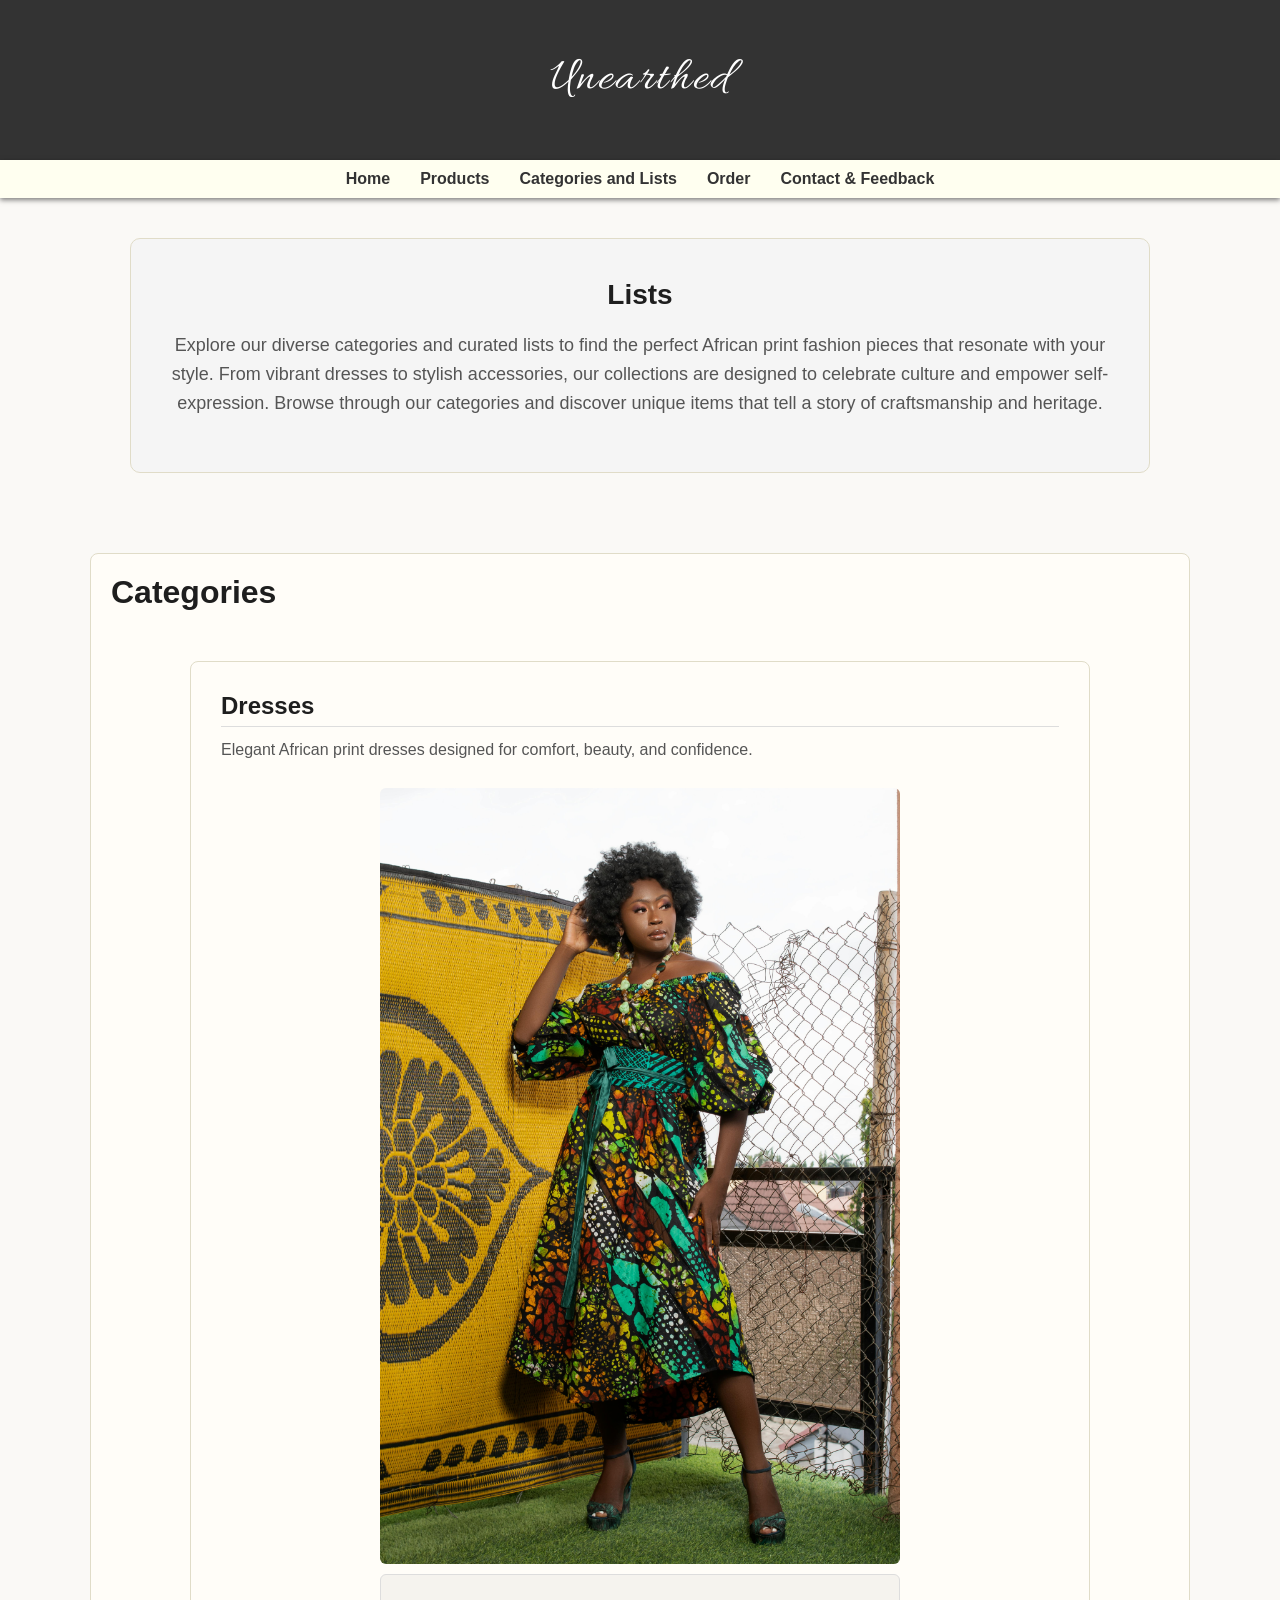
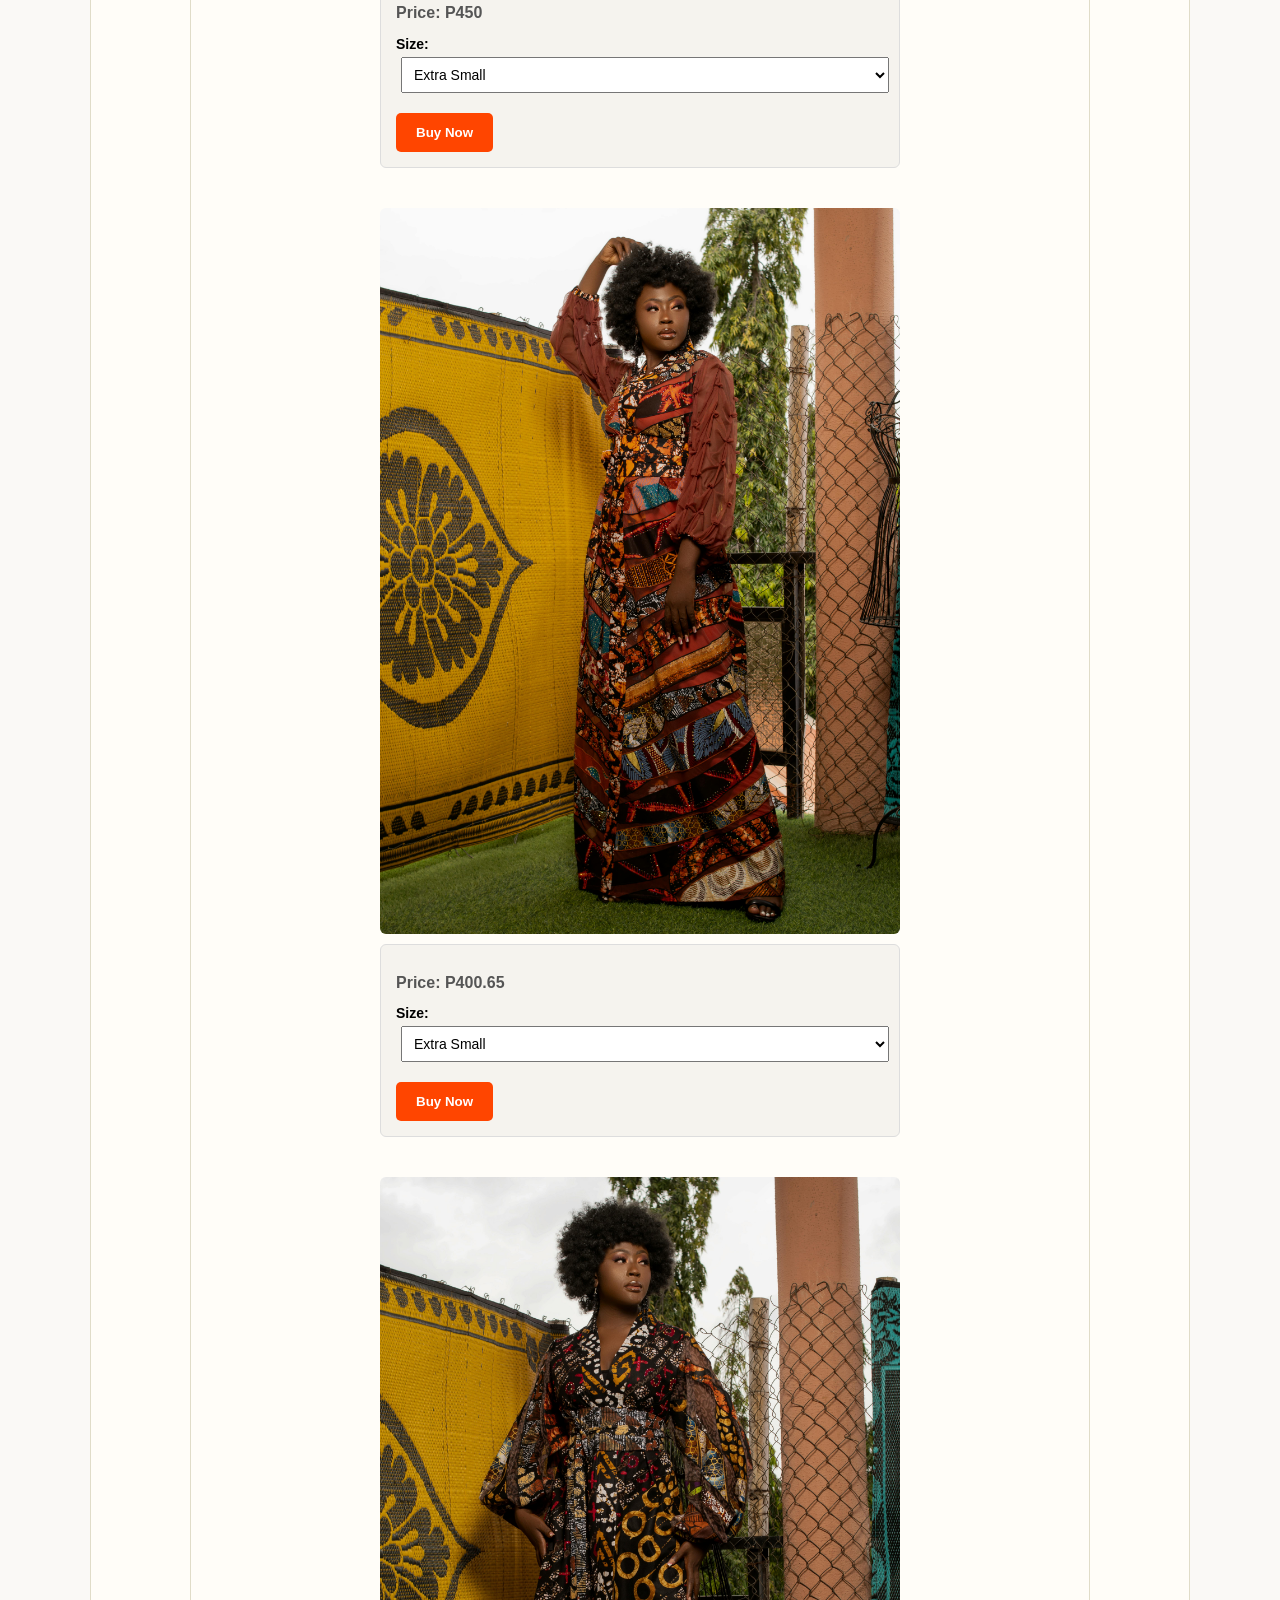
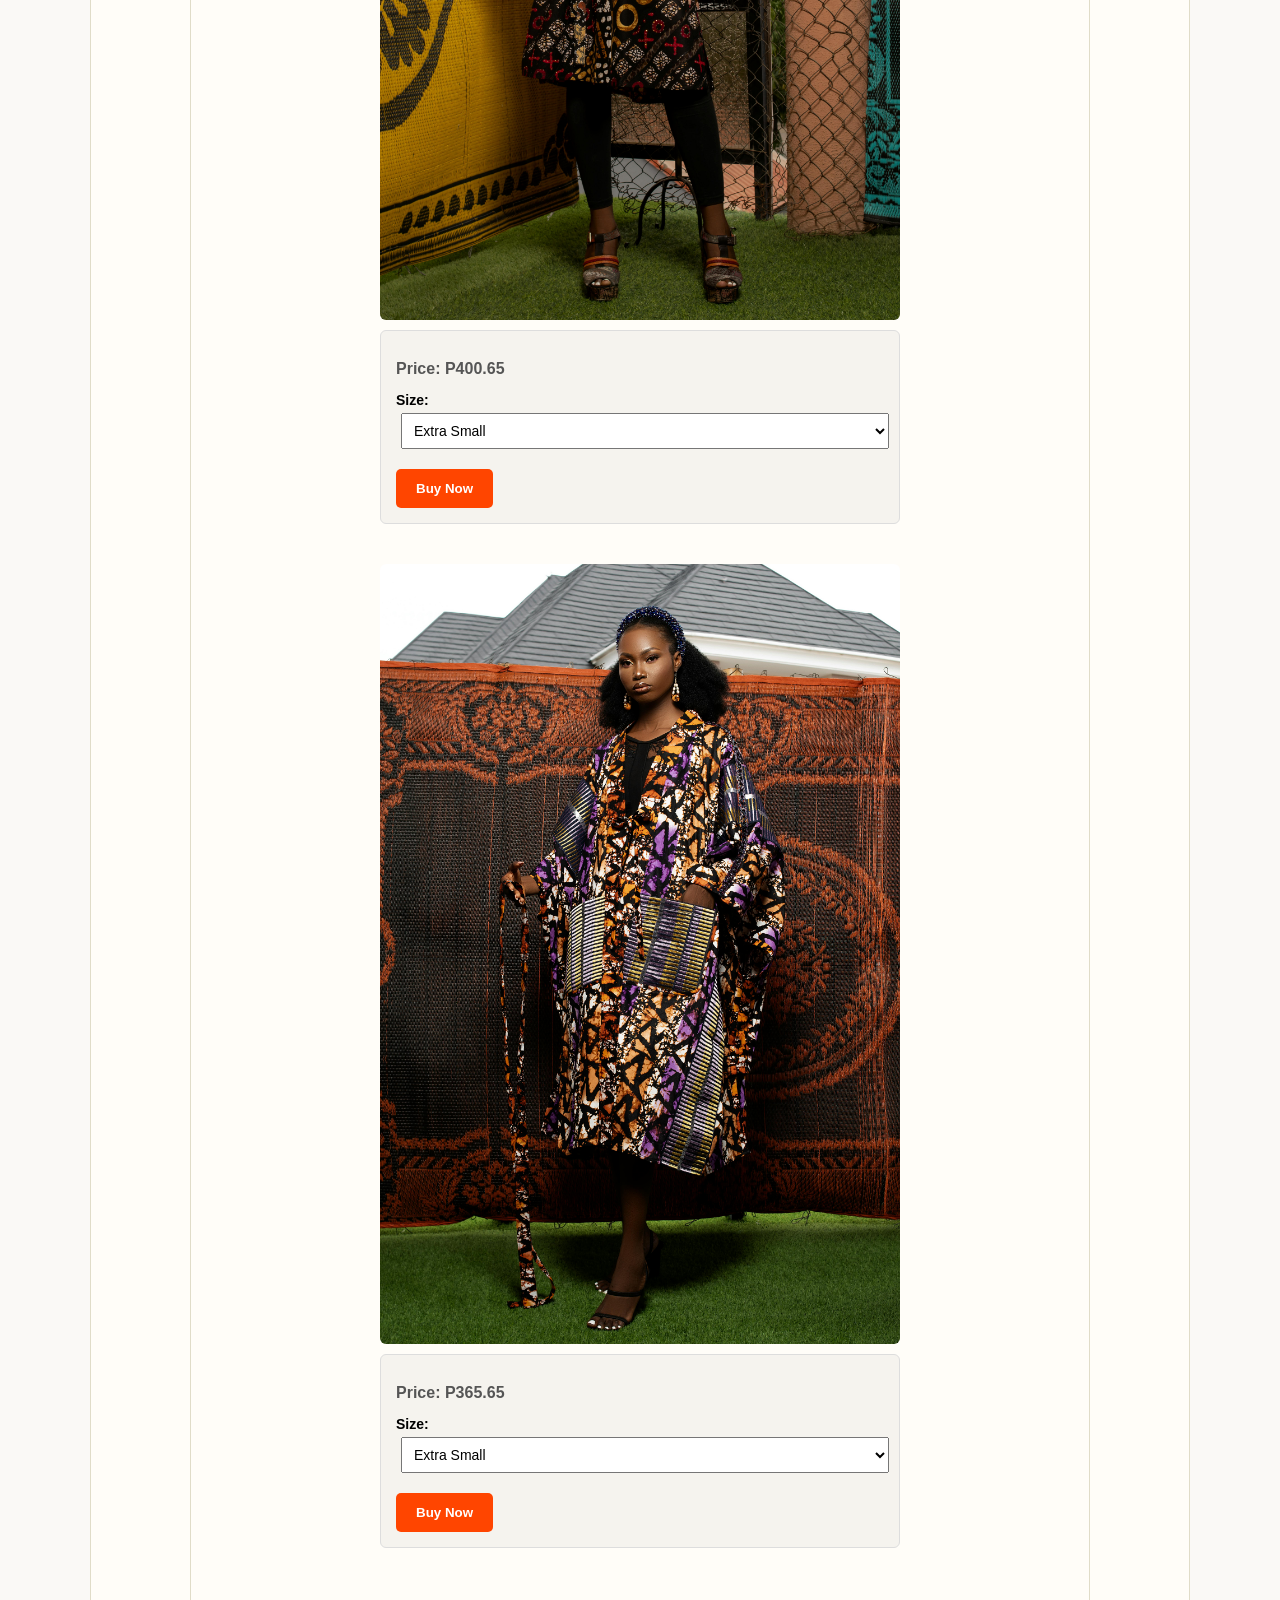
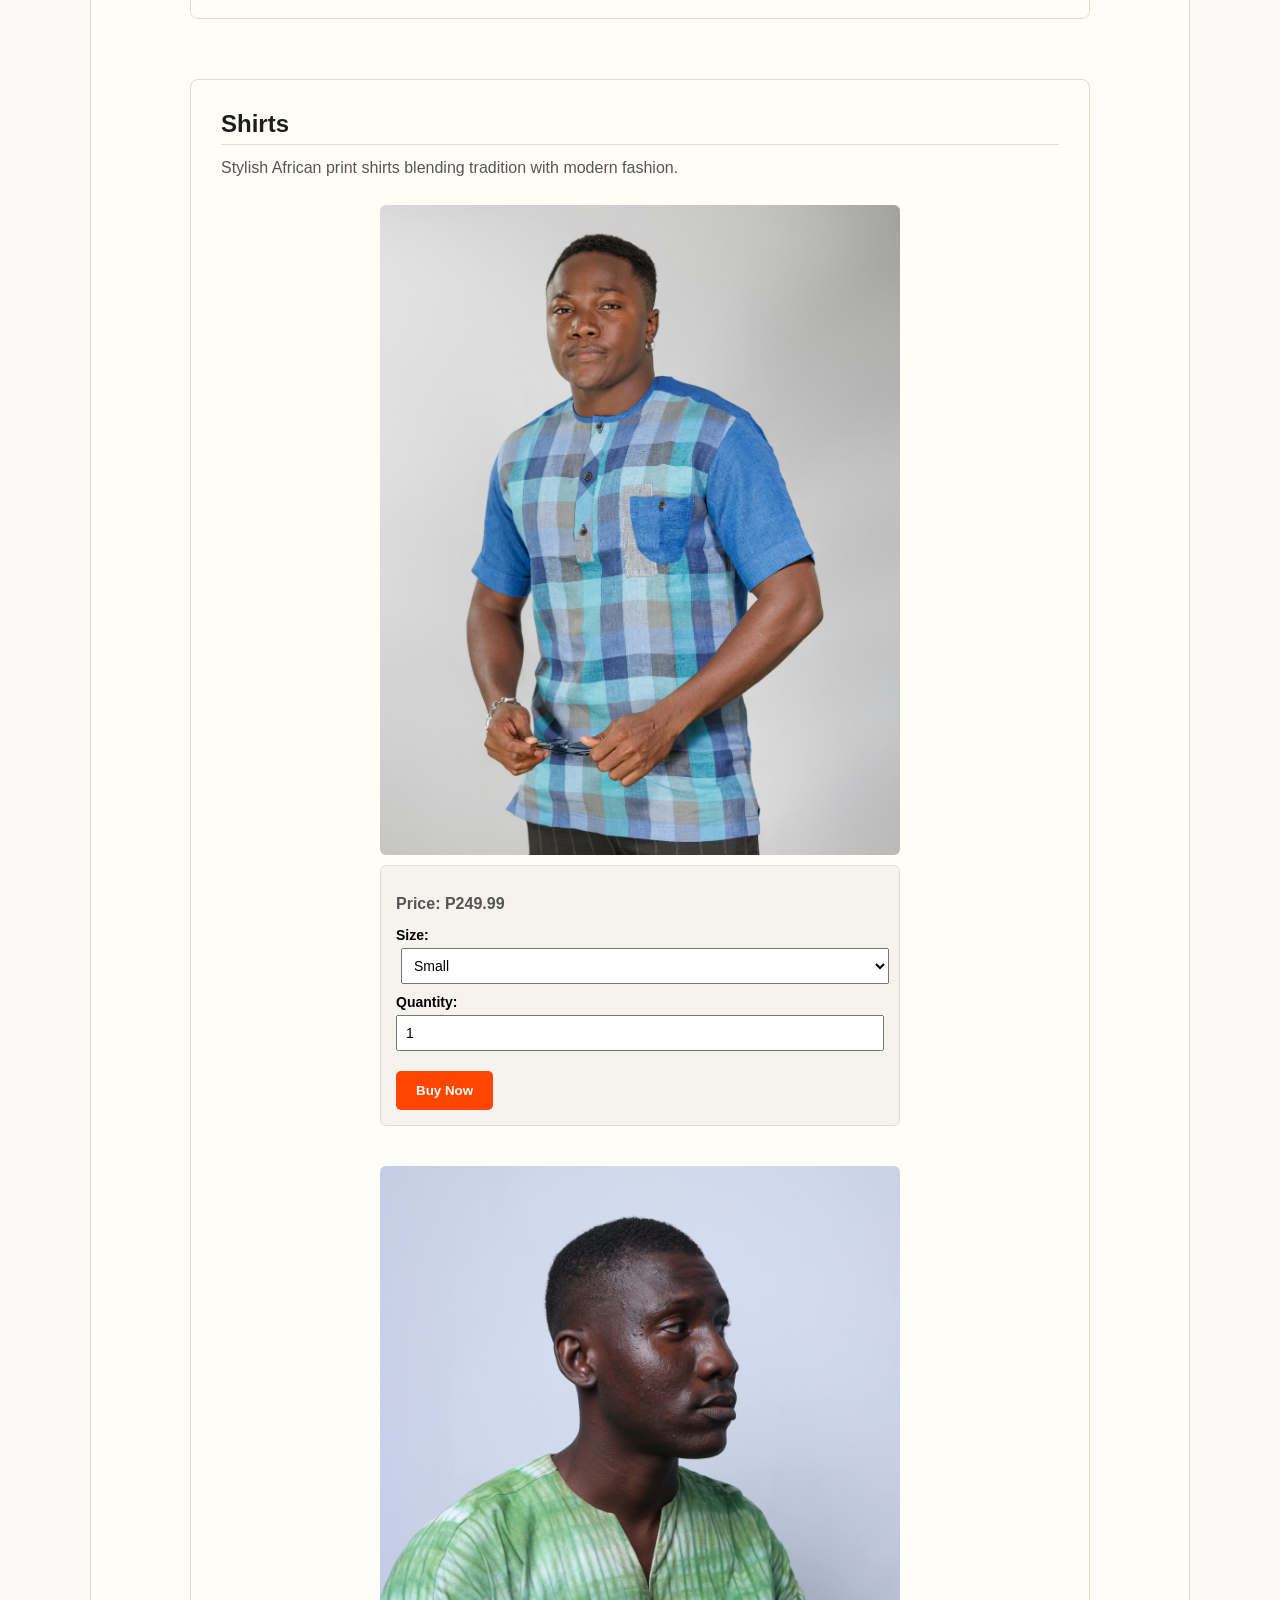
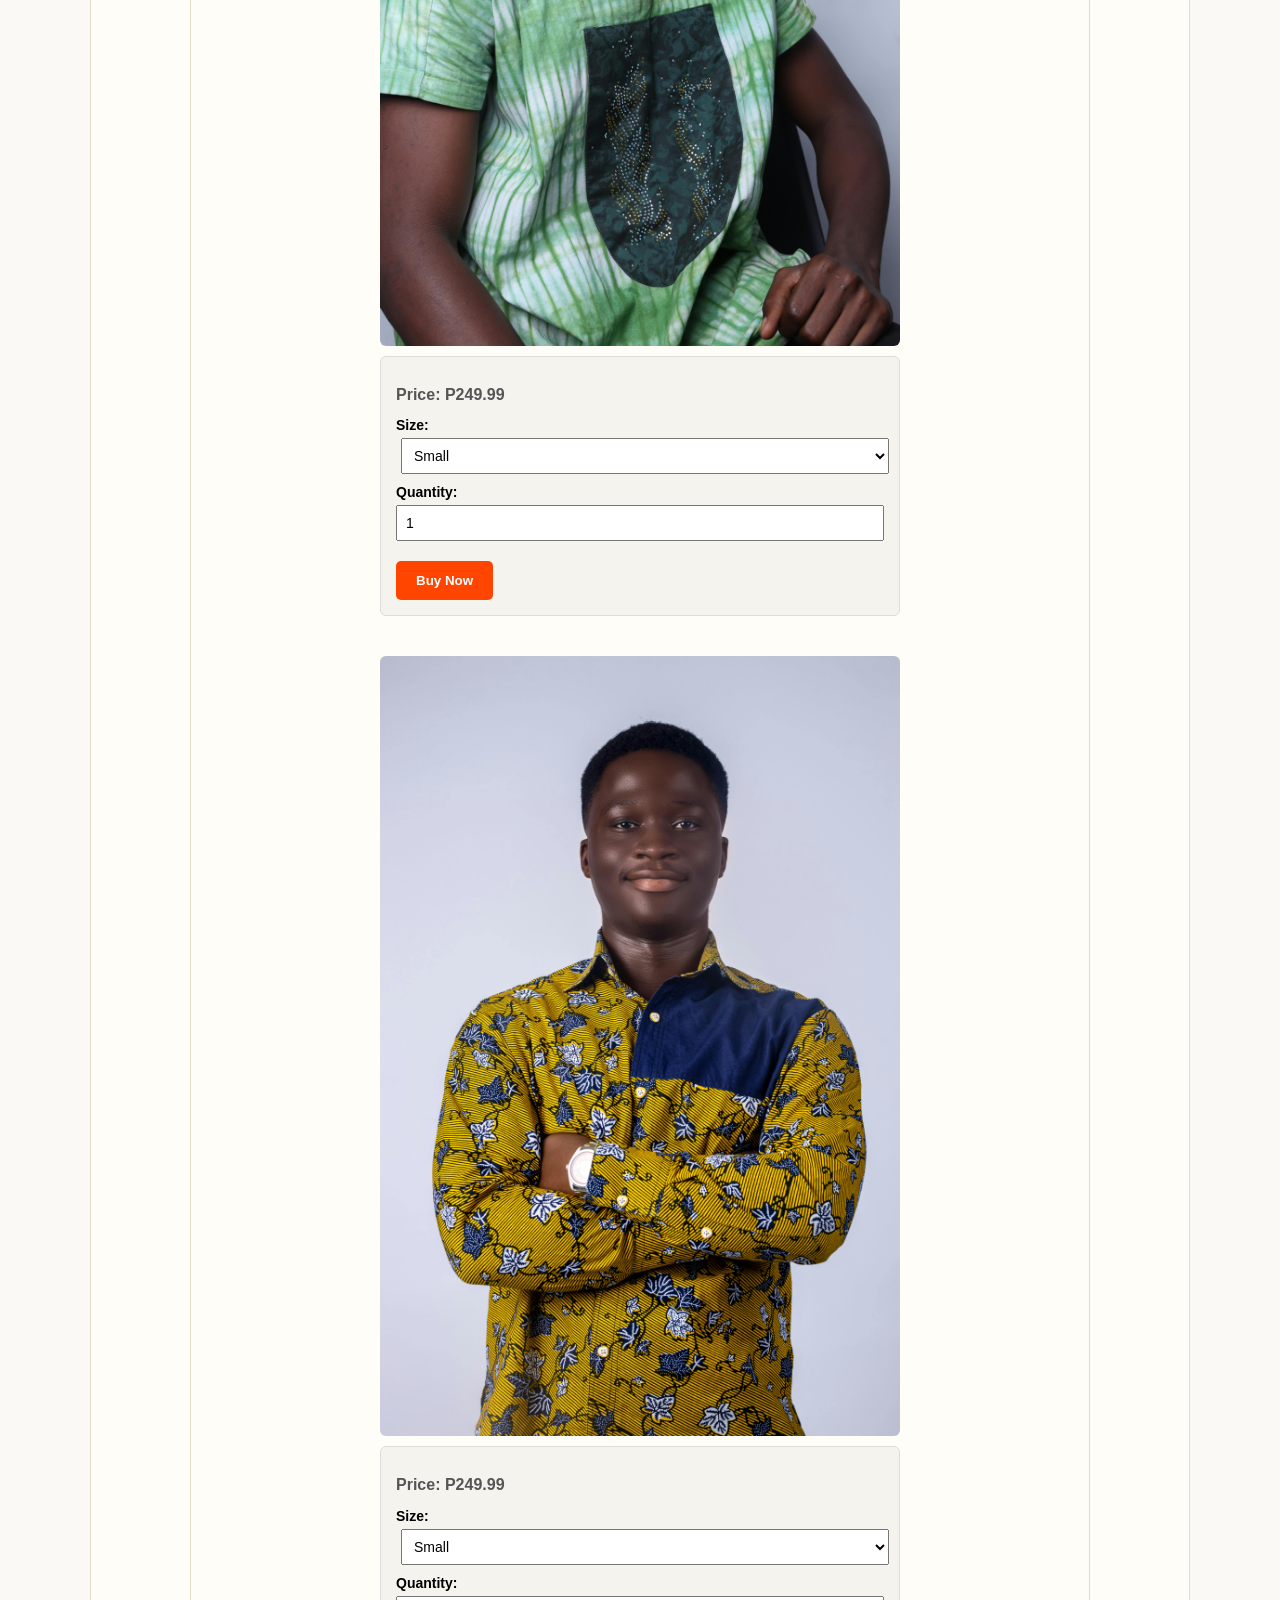
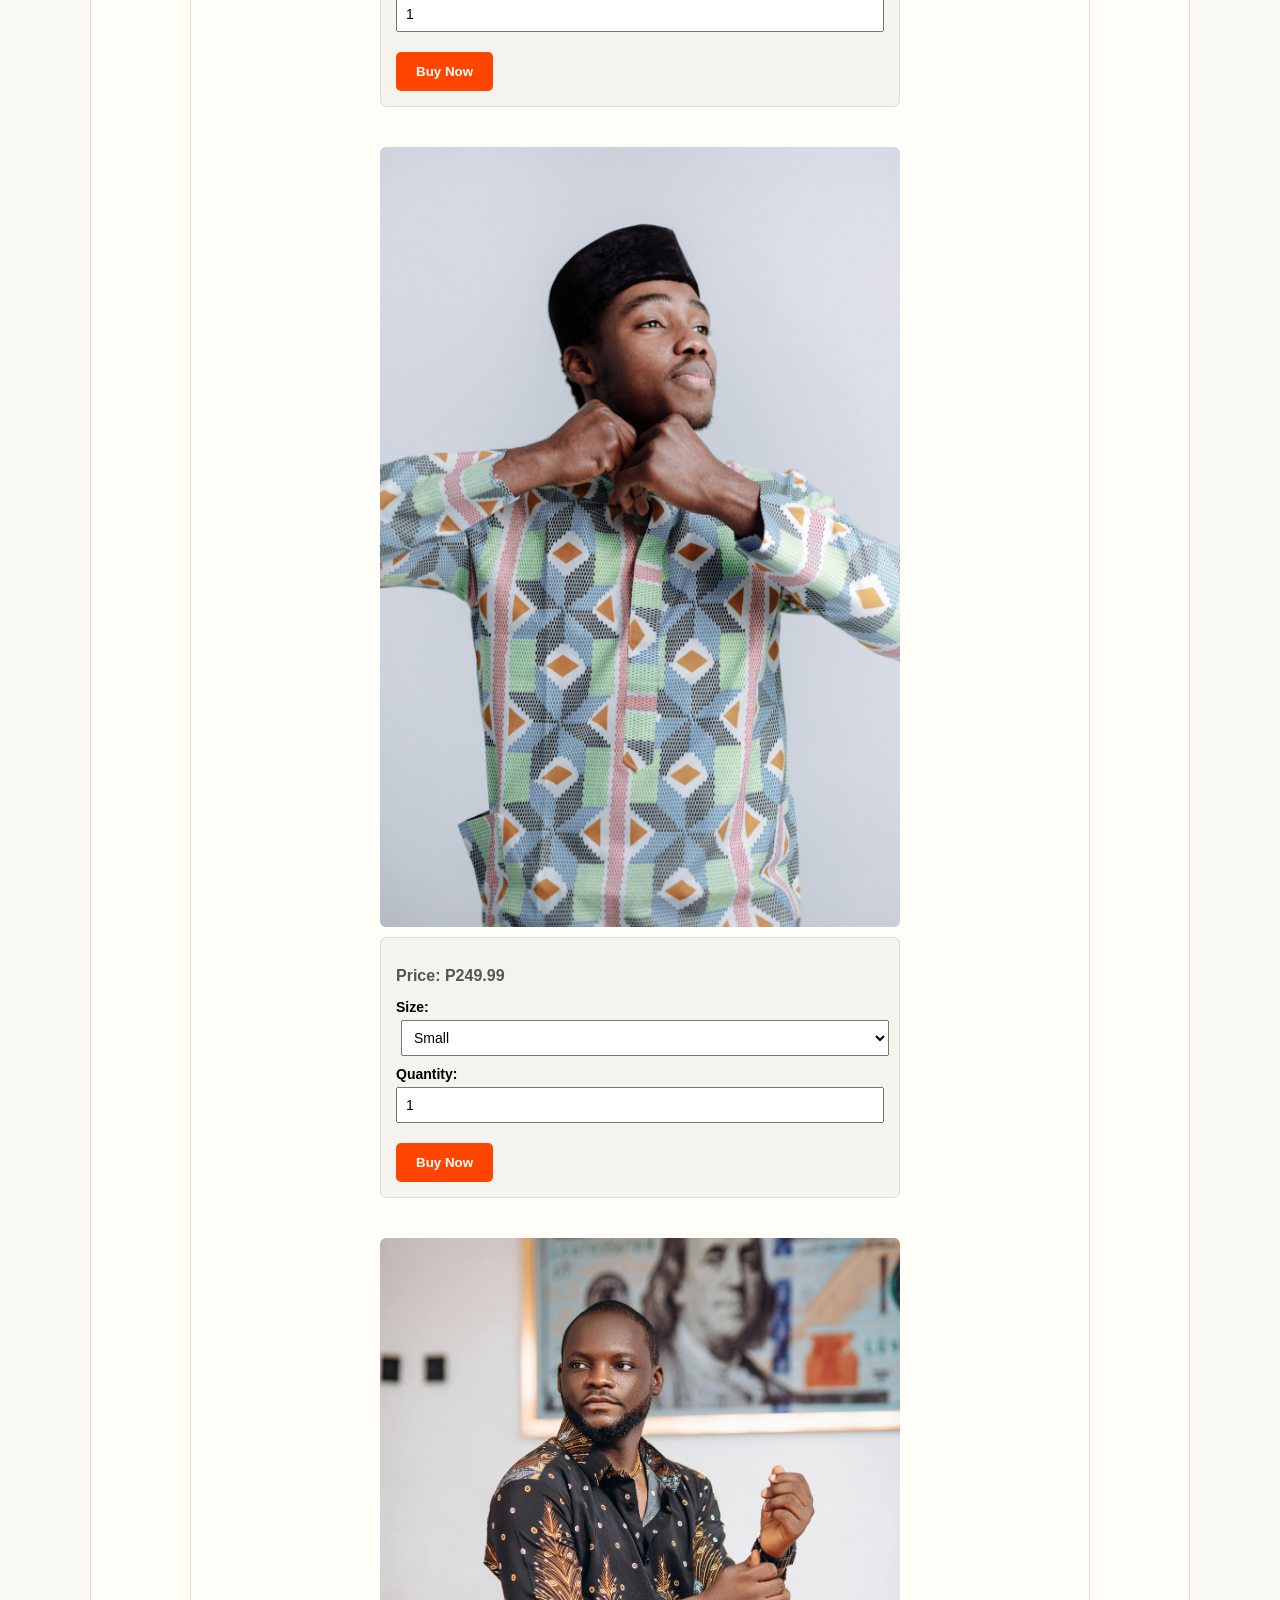
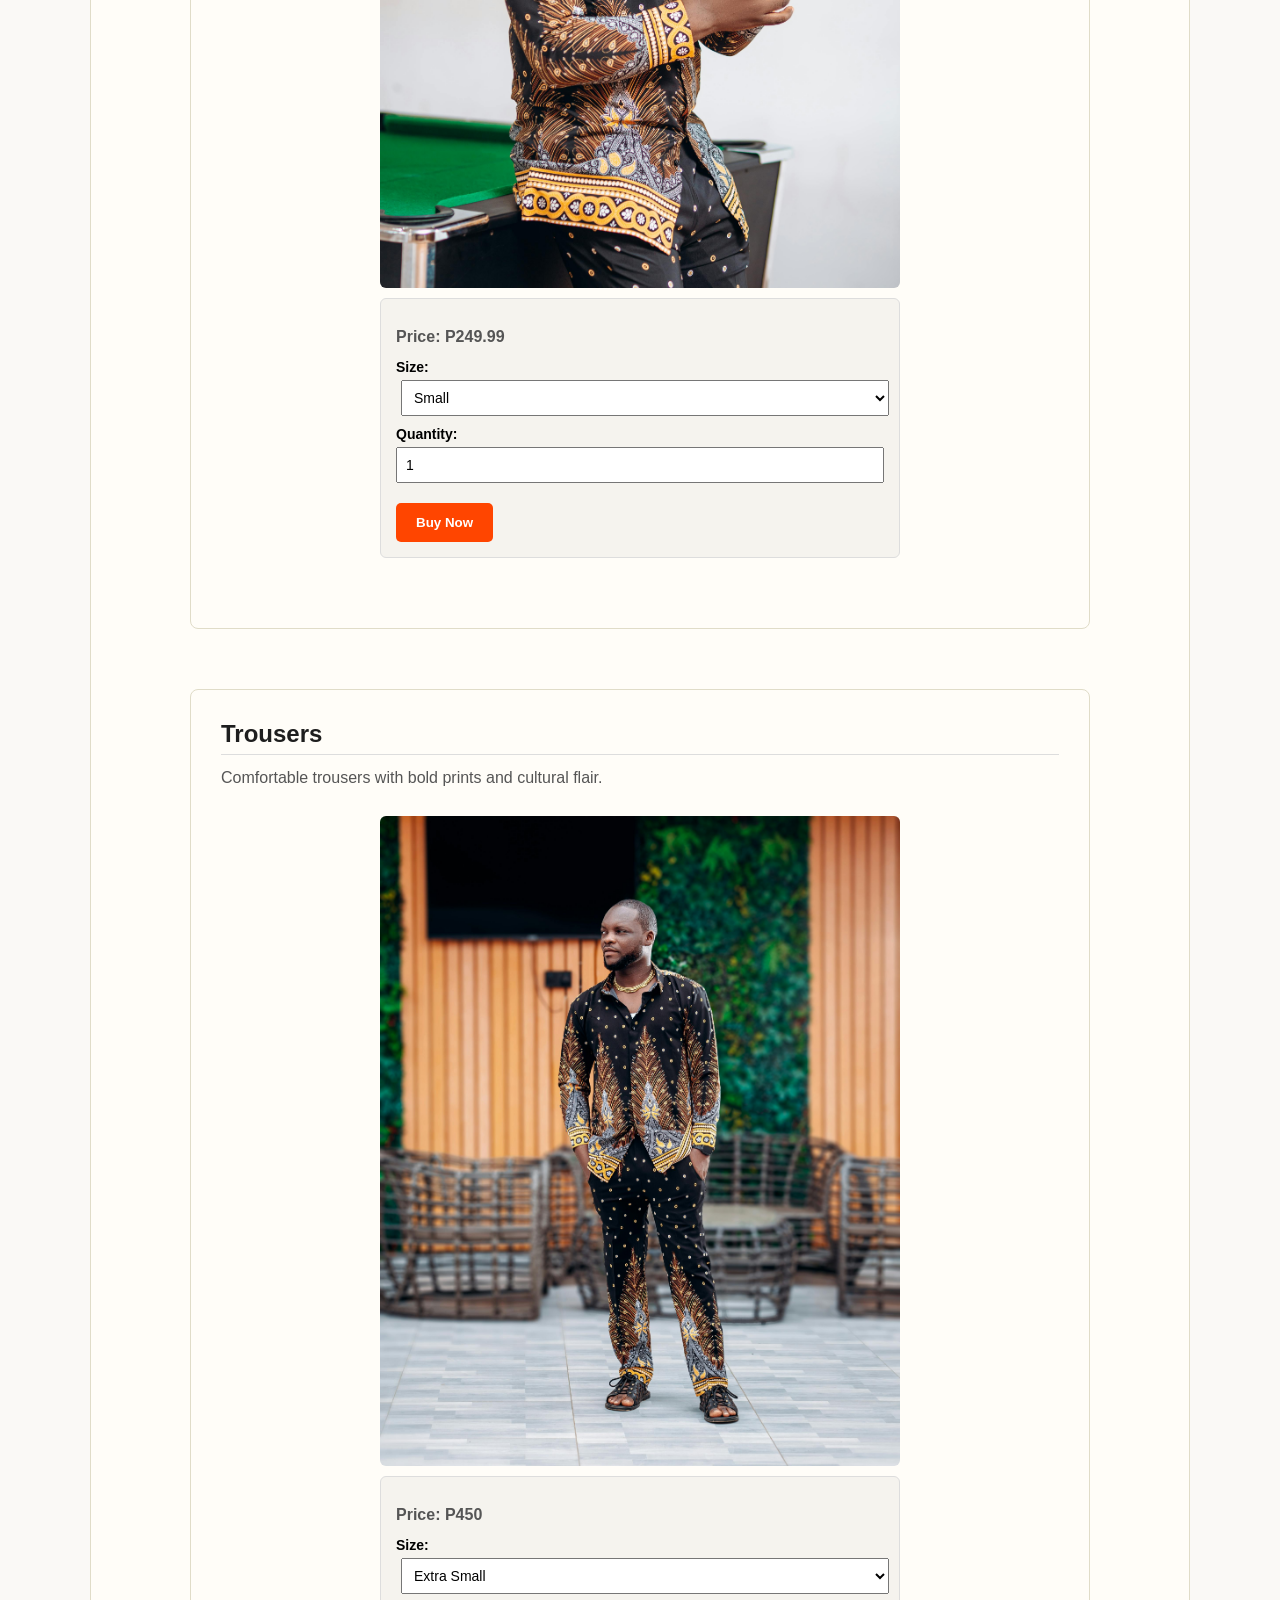
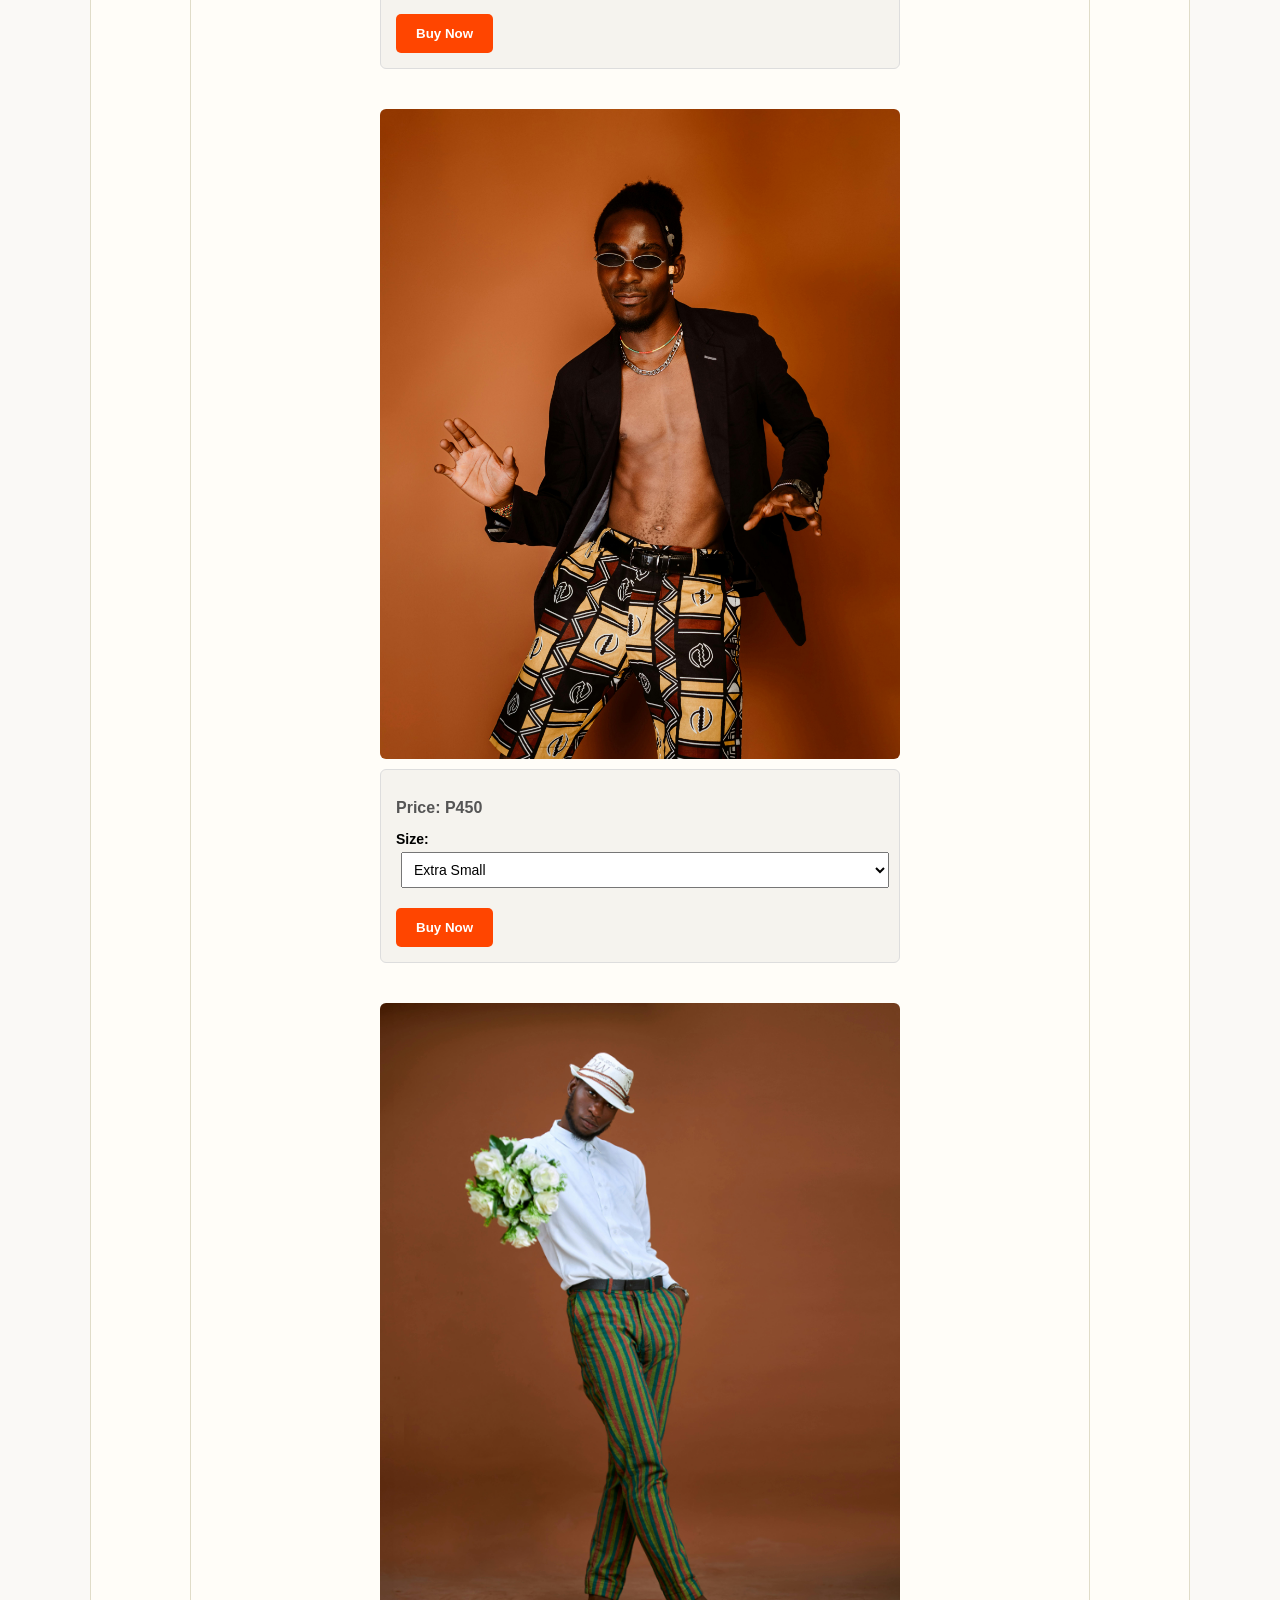
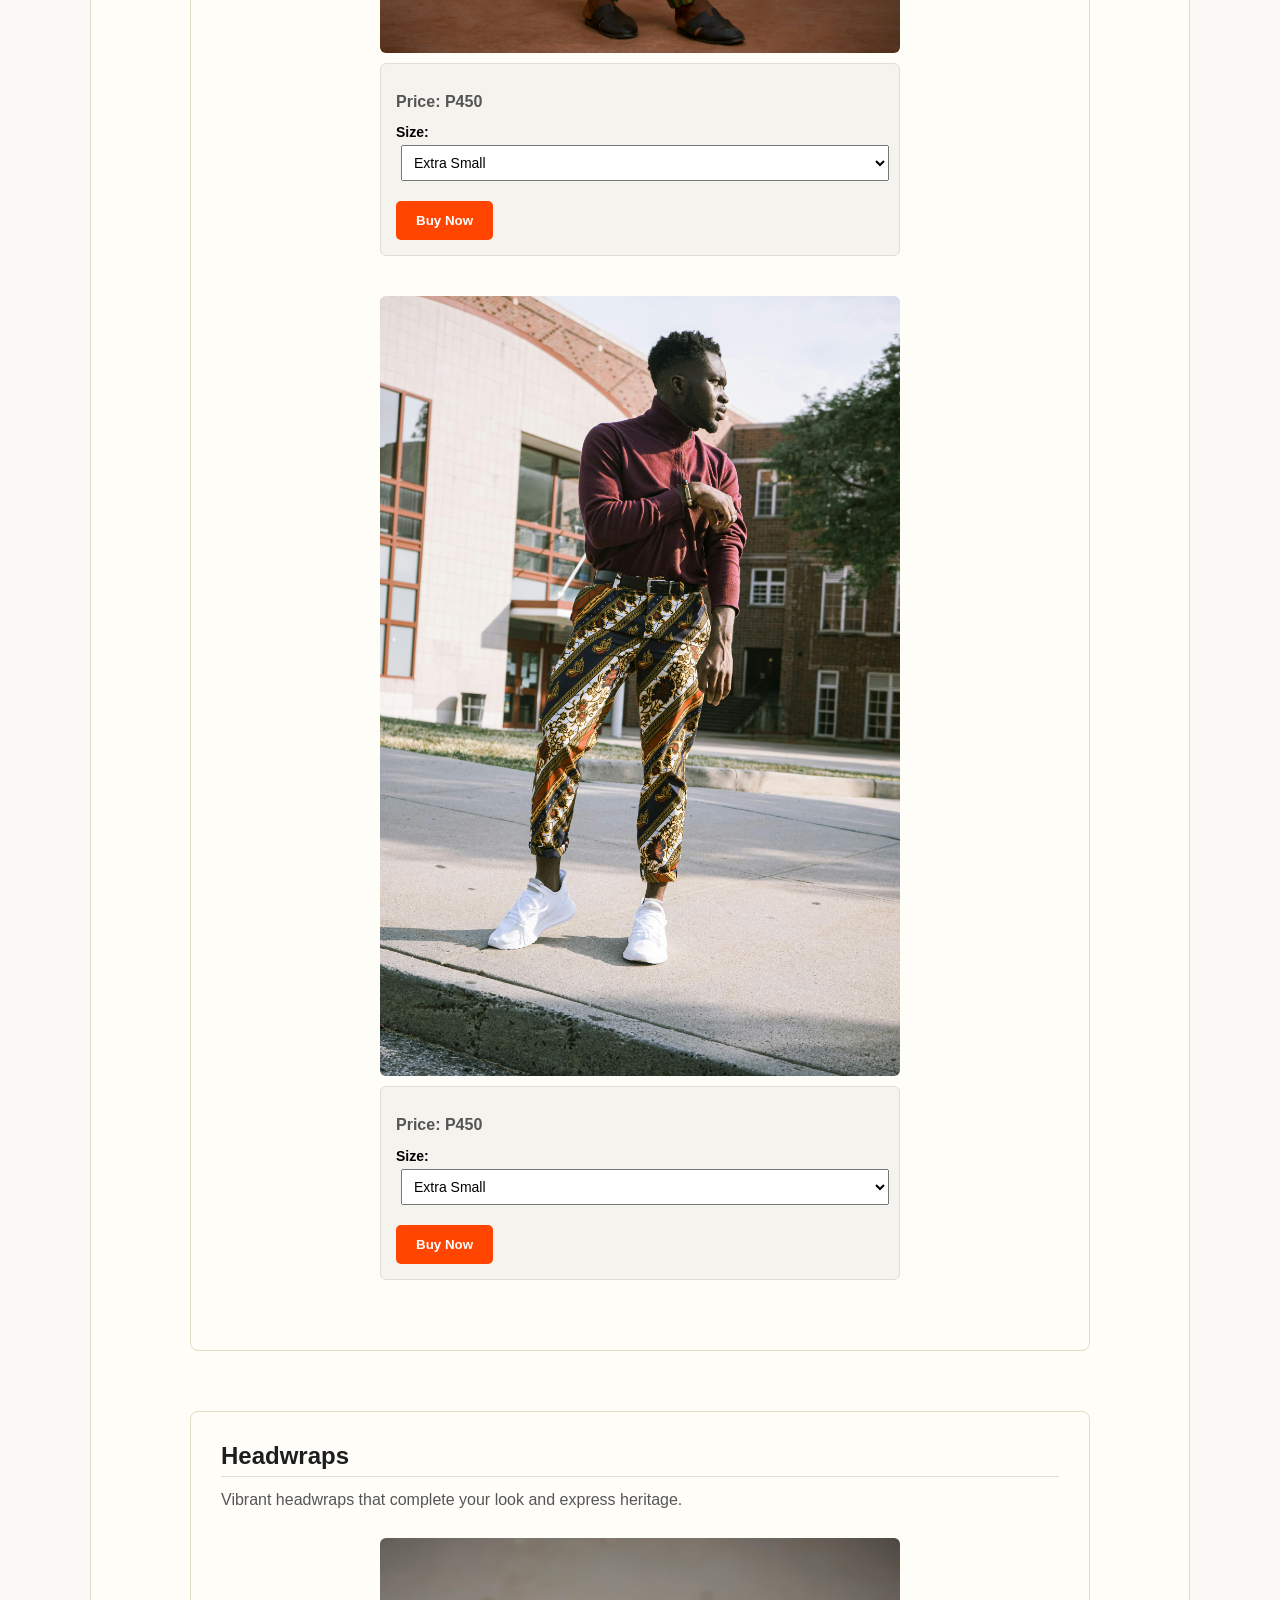
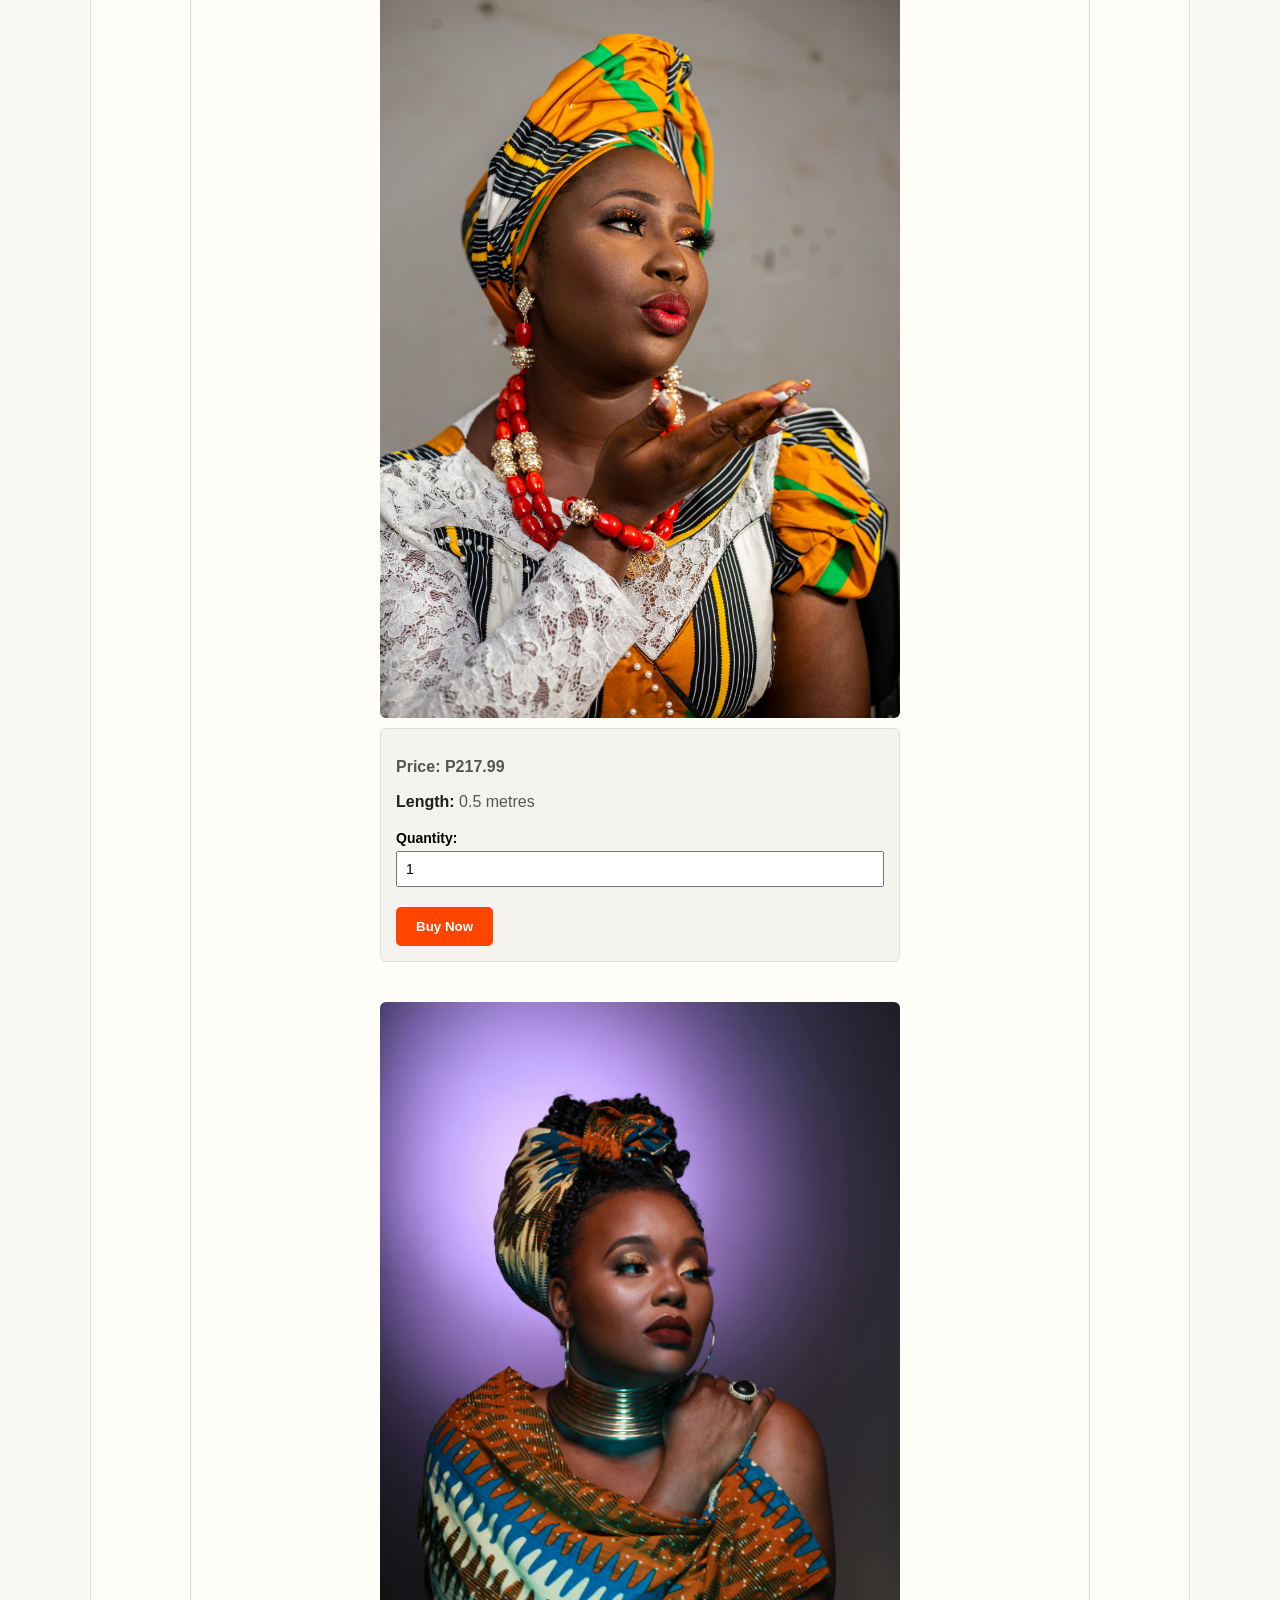
<file: categories and lists.html>
<!DOCTYPE html>
<html lang="en"> 
<head> 
    <meta charset="UTF-8"> 
    <meta name="viewport" content="width=device-width, initial-scale=1.0"> 
    <title>Unearthed</title> 
    <link rel="stylesheet" href="style.css">
</head> 

<body> 

    <header class="hero-header"> 
        <div class="overlay">
            <h1 class="brand-name">Unearthed</h1>
            <link href="https://fonts.googleapis.com/css2?family=Allura&display=swap" rel="stylesheet">
        </div>  
    </header> 
    <!--Navigation-->
    <nav class="navbar navbar-expand-sm">
      <button id="menu-toggle" aria-label="Open menu">☰</button>
        <ul class="navbar-nav mx-auto" id="nav-links">

        
            <a href="index.html">Home</a>
            <a href="products.html">Products</a>
            <a href="categories and lists.html">Categories and Lists</a>
            <a href="order.html">Order</a>
            <a href="contact and feedback.html">Contact & Feedback</a>
    
    </nav> 

    <section class="brand-intro">
        <h2>Lists</h2>
        <p>Explore our diverse categories and curated lists to find the perfect African print fashion pieces that resonate with your style. From vibrant dresses to stylish accessories, our collections are designed to celebrate culture and empower self-expression. Browse through our categories and discover unique items that tell a story of craftsmanship and heritage.</p>
    </section>

    <section class="categories">
  <h2>Categories</h2>

  <section id="dresses" class="product-section">
  <h3>Dresses</h3>
  <p>Elegant African print dresses designed for comfort, beauty, and confidence.</p>
  <img src="pexels-alpha-paul-696966661-18853856.jpg" alt="African print dresses" width="100%" height="auto">
  <div class="item-options">
  <p class="price">Price: P450</p>

  <label>
    Size:
    <select id="dress1-size">
      <option value="XS">Extra Small</option>
      <option value="S">Small</option>
      <option value="M">Medium</option>
      <option value="L">Large</option>
    </select>
  </label>

  <button onclick="addToOrder('African Print Dress', 450.65, 'dress1-size')">
    Buy Now
  </button>
</div>
  <img src="pexels-alpha-paul-696966661-18853893.jpg" alt="African print dresses" width="100%" height="auto">
  <div class="item-options">
  <p class="price">Price: P400.65</p>

  <label>
    Size:
    <select id="dress2-size">
      <option value="XS">Extra Small</option>
      <option value="S">Small</option>
      <option value="M">Medium</option>
      <option value="L">Large</option>
    </select>
  </label>

  <button onclick="addToOrder('African Print Dress', 400.65, 'dress2-size')">
    Buy Now
  </button>
</div>
  <img src="pexels-alpha-paul-696966661-18853854.jpg" alt="African print dresses" width="100%" height="auto">
  <div class="item-options">
  <p class="price">Price: P400.65</p>

  <label>
    Size:
    <select id="dress3-size">
      <option value="XS">Extra Small</option>
      <option value="S">Small</option>
      <option value="M">Medium</option>
      <option value="L">Large</option>
    </select>
  </label>

  <button onclick="addToOrder('African Print Dress', 365.65, 'dress3-size')">
    Buy Now
  </button>
</div>


  <img src="pexels-alpha-paul-696966661-18367068.jpg" alt="African print dresses" width="100%" height="auto">
  <div class="item-options">
  <p class="price">Price: P365.65</p>

  <label>
    Size:
    <select id="dress4-size">
      <option value="XS">Extra Small</option>
      <option value="S">Small</option>
      <option value="M">Medium</option>
      <option value="L">Large</option>
    </select>
  </label>

  <button onclick="addToOrder('African Print Dress', 365.65, 'dress4-size')">
    Buy Now
  </button>
</div>

</section>

<section id="shirts" class="product-section">
  <h3>Shirts</h3>
  <p>Stylish African print shirts blending tradition with modern fashion.</p>



  <img src="pexels-ali-drabo-10956272-16941803.jpg" alt="African print shirts" width="100%" height="auto">
  <div class="item-options">
  <p class="price">Price: P249.99</p>

  <label>
    Size:
    <select id="shirt1-size">
      <option value="S">Small</option>
      <option value="M">Medium</option>
      <option value="L">Large</option>
      <option value="XL">Extra Large</option>
    </select>
  </label>

  <label>
    Quantity:
    <input type="number" id="shirt1-qty" min="1" max="5" value="1">
  </label>

  <button onclick="addToOrder(
    'African Print Shirt',
    249.99,
    'shirt1-size',
    'shirt1-qty'
  )">
    Buy Now
  </button>
</div>
  <img src="pexels-oluseyi-18028396.jpg" alt="African print shirts" width="100%" height="auto">
  <div class="item-options">
  <p class="price">Price: P249.99</p>

  <label>
    Size:
    <select id="shirt2-size">
      <option value="S">Small</option>
      <option value="M">Medium</option>
      <option value="L">Large</option>
      <option value="XL">Extra Large</option>
    </select>
  </label>

  <label>
    Quantity:
    <input type="number" id="shirt2-qty" min="1" max="5" value="1">
  </label>

  <button onclick="addToOrder(
    'African Print Shirt',
    249.99,
    'shirt2-size',
    'shirt2-qty'
  )">
    Buy Now
  </button>
</div>
  <img src="pexels-emmanuel-abbey-947611159-20106345.jpg" alt="African print shirts" width="100%" height="auto">
  <div class="item-options">
  <p class="price">Price: P249.99</p>

  <label>
    Size:
    <select id="shirt3-size">
      <option value="S">Small</option>
      <option value="M">Medium</option>
      <option value="L">Large</option>
      <option value="XL">Extra Large</option>
    </select>
  </label>

  <label>
    Quantity:
    <input type="number" id="shirt3-qty" min="1" max="5" value="1">
  </label>

  <button onclick="addToOrder(
    'African Print Shirt',
    249.99,
    'shirt3-size',
    'shirt3-qty'
  )">
    Buy Now
  </button>
</div>



    <img src="pexels-thirdman-6109344.jpg" alt="African print shirts" width="100%" height="auto">
    <div class="item-options">
  <p class="price">Price: P249.99</p>

  <label>
    Size:
    <select id="shirt4-size">
      <option value="S">Small</option>
      <option value="M">Medium</option>
      <option value="L">Large</option>
      <option value="XL">Extra Large</option>
    </select>
  </label>

  <label>
    Quantity:
    <input type="number" id="shirt4-qty" min="1" max="5" value="1">
  </label>

  <button onclick="addToOrder(
    'African Print Shirt',
    249.99,
    'shirt4-size',
    'shirt4-qty'
  )">
    Buy Now
  </button>
</div>


    <img src="pexels-derek-paul-896407863-21429940.jpg" alt="African print shirts" width="100%" height="auto">
    <div class="item-options">
  <p class="price">Price: P249.99</p>

  <label>
    Size:
    <select id="shirt5-size">
      <option value="S">Small</option>
      <option value="M">Medium</option>
      <option value="L">Large</option>
      <option value="XL">Extra Large</option>
    </select>
  </label>

  <label>
    Quantity:
    <input type="number" id="shirt5-qty" min="1" max="5" value="1">
  </label>

  <button onclick="addToOrder(
    'African Print Shirt',
    249.99,
    'shirt5-size',
    'shirt5-qty'
  )">
    Buy Now
  </button>
</div>
</section>

<section id="trousers" class="product-section">
  <h3>Trousers</h3>
  <p>Comfortable trousers with bold prints and cultural flair.</p>
  <img src="pexels-derek-paul-896407863-21429939.jpg" alt="African print trousers" width="100%" height="auto">
  <div class="item-options">
  <p class="price">Price: P450</p>

  <label>
    Size:
    <select id="trousers1-size">
      <option value="XS">Extra Small</option>
      <option value="S">Small</option>
      <option value="M">Medium</option>
      <option value="L">Large</option>
    </select>
  </label>

  <button onclick="addToOrder('African Print Trousers', 450, 'trousers1-size')">
    Buy Now
  </button>
</div>


  <img src="pexels-kema-17350032.jpg" alt="African print trousers" width="100%" height="auto">
  <div class="item-options">
  <p class="price">Price: P450</p>

  <label>
    Size:
    <select id="trousers2-size">
      <option value="XS">Extra Small</option>
      <option value="S">Small</option>
      <option value="M">Medium</option>
      <option value="L">Large</option>
    </select>
  </label>

  <button onclick="addToOrder('African Print Trousers', 450, 'trousers2-size')">
    Buy Now
  </button>
</div>

  <img src="pexels-boko-shots-812604874-19281778.jpg" alt="African print trousers" width="100%" height="auto">
  <div class="item-options">
  <p class="price">Price: P450</p>

  <label>
    Size:
    <select id="trousers3-size">
      <option value="XS">Extra Small</option>
      <option value="S">Small</option>
      <option value="M">Medium</option>
      <option value="L">Large</option>
    </select>
  </label>

  <button onclick="addToOrder('African Print Trousers', 450, 'trousers3-size')">
    Buy Now
  </button>
</div>

  <img src="pexels-kingsley-21953184-6679538.jpg" alt="African print trousers" width="100%" height="auto">
  <div class="item-options">
  <p class="price">Price: P450</p>

  <label>
    Size:
    <select id="trousers4-size">
      <option value="XS">Extra Small</option>
      <option value="S">Small</option>
      <option value="M">Medium</option>
      <option value="L">Large</option>
    </select>
  </label>

  <button onclick="addToOrder('African Print Trousers', 450, 'trousers4-size')">
    Buy Now
  </button>
</div>
  
</section>


<section id="headwraps" class="product-section">
  <h3>Headwraps</h3>
  <p>Vibrant headwraps that complete your look and express heritage.</p>
  <img src="pexels-achor-david-926249768-25409668.jpg" alt="African print headwraps" width="100%" height="auto">

<div class="item-options">
  <p class="price">Price: P217.99</p>

  <p><strong>Length:</strong> 0.5 metres</p>

  <label>
    Quantity:
    <input type="number"
           id="headwrap1-qty"
           min="1"
           max="3"
           value="1">
  </label>

  <button onclick="addToOrder(
    'African Print Headwrap (0.5m)',
    217.99,
    null,
    'headwrap1-qty'
  )">
    Buy Now
  </button>
</div>

  <img src="pexels-antwoinette-ayers-1551665-8682505.jpg" alt="African print headwraps" width="100%" height="auto">

<div class="item-options">
  <p class="price">Price: P217.99</p>

  <p><strong>Length:</strong> 0.5 metres</p>

  <label>
    Quantity:
    <input type="number"
           id="headwrap2-qty"
           min="1"
           max="3"
           value="1">
  </label>

  <button onclick="addToOrder(
    'African Print Headwrap (0.5m)',
    217.99,
    null,
    'headwrap2-qty'
  )">
    Buy Now
  </button>
</div>


  <img src="pexels-thekehindeogunsanya-11692341.jpg" alt="African print headwraps" width="100%" height="auto">
 
<div class="item-options">
  <p class="price">Price: P217.99</p>

  <p><strong>Length:</strong> 0.5 metres</p>

  <label>
    Quantity:
    <input type="number"
           id="headwrap3-qty"
           min="1"
           max="3"
           value="1">
  </label>

  <button onclick="addToOrder(
    'African Print Headwrap (0.5m)',
    217.99,
    null,
    'headwrap3-qty'
  )">
    Buy Now
  </button>
</div>

  <img src="pexels-warshu-media-concept-2152535801-36308082.jpg" alt="African print headwraps" width="100%" height="auto">
  
<div class="item-options">
  <p class="price">Price: P217.99</p>

  <p><strong>Length:</strong> 0.5 metres</p>

  <label>
    Quantity:
    <input type="number"
           id="headwrap4-qty"
           min="1"
           max="3"
           value="1">
  </label>

  <button onclick="addToOrder(
    'African Print Headwrap (0.5m)',
    217.99,
    null,
    'headwrap4-qty'
  )">
    Buy Now
  </button>
</div>

</section>
<script src="script.js"></script>
<script>
    document.getElementById("menu-toggle").addEventListener("click", function () {
        document.getElementById("nav-links").classList.toggle("open");
    });
</script>

<footer> 

        <p>@2026 Unearthed</p> 

    </footer>
</body>
</html>
</file>
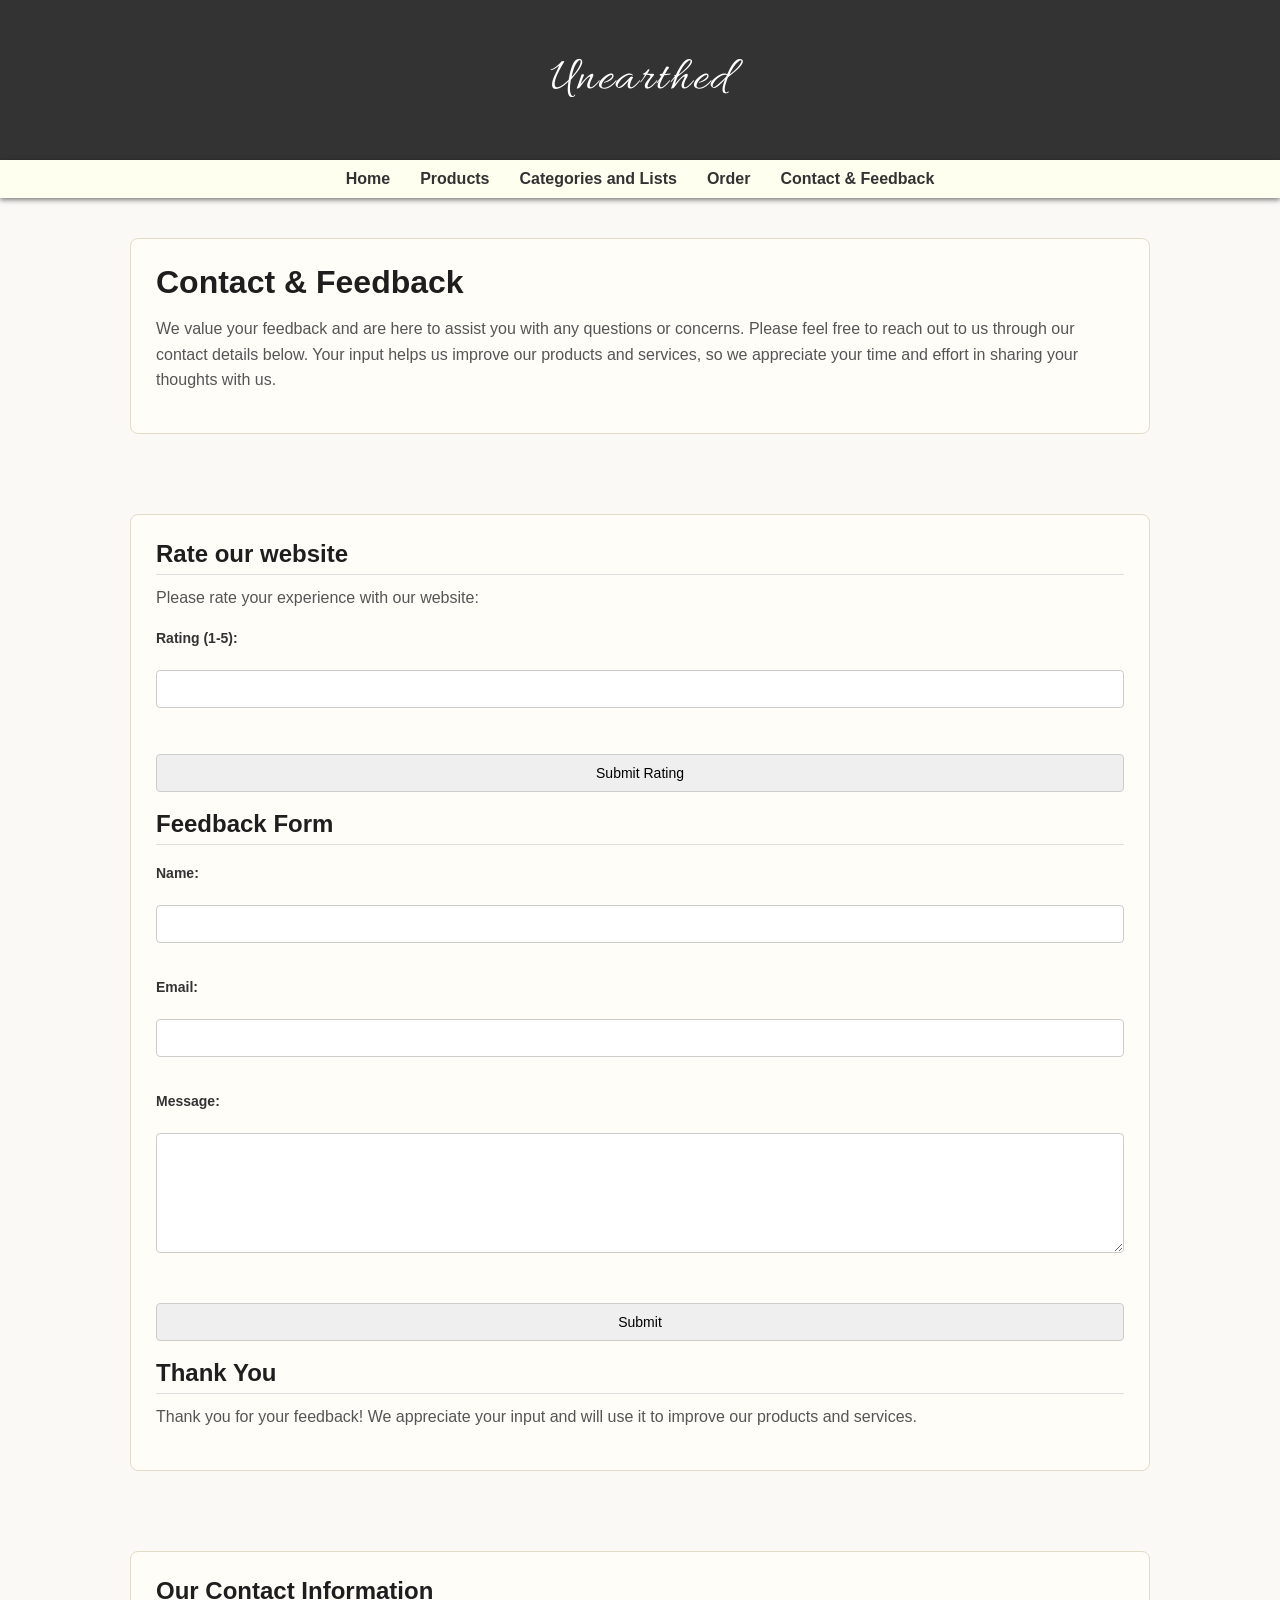
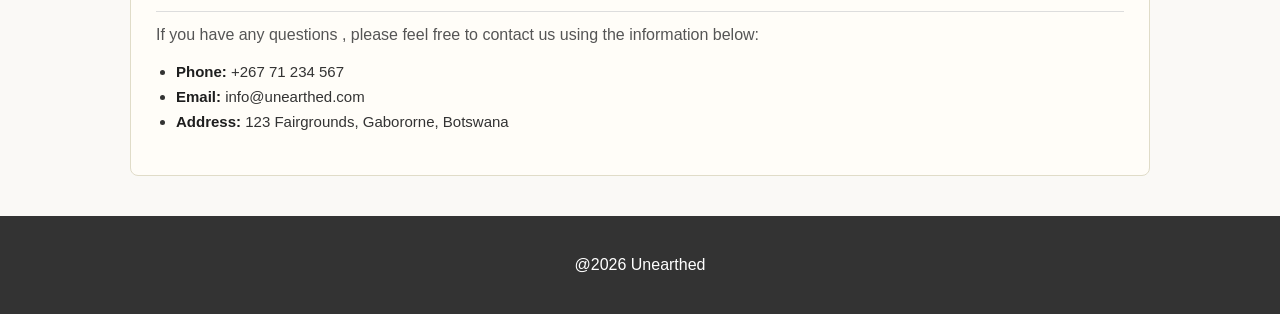
<file: contact and feedback.html>
<!DOCTYPE html>
<html lang="en"> 
<head> 
    <meta charset="UTF-8"> 
    <meta name="viewport" content="width=device-width, initial-scale=1.0"> 
    <title>Unearthed</title> 
    <link rel="stylesheet" href="style.css">
</head> 

<body> 

     <header class="hero-header"> 
        <div class="overlay">
            <h1 class="brand-name">Unearthed</h1>
            <link href="https://fonts.googleapis.com/css2?family=Allura&display=swap" rel="stylesheet">
        </div>  
    </header> 

    <!--Navigation-->
    <nav class="navbar navbar-expand-sm">
        <button id="menu-toggle" aria-label="Open menu">☰</button>
        <ul class="navbar-nav mx-auto" id="nav-links">

        
            <a href="index.html">Home</a>
            <a href="products.html">Products</a>
            <a href="categories and lists.html">Categories and Lists</a>
            <a href="order.html">Order</a>
            <a href="contact and feedback.html">Contact & Feedback</a>
    
    </nav> 

    <section>
        <h2>Contact & Feedback</h2>
        <p>We value your feedback and are here to assist you with any questions or concerns. Please feel free to reach out to us through our contact details below. Your input helps us improve our products and services, so we appreciate your time and effort in sharing your thoughts with us.</p>
    </section>

    <section>
        <h3>Rate our website</h3>
        <p>Please rate your experience with our website:</p>
        <form action="submit_rating.html" method="post">
            <label for="rating">Rating (1-5):</label><br>
            <input type="number" id="rating" name="rating" min="1" max="5" required><br><br>
            <input type="submit" value="Submit Rating">
        </form>

        <h3>Feedback Form</h3>
        <form action="submit_feedback.html" method="post">
            <label for="name">Name:</label><br>
            <input type="text" id="name" name="name" required><br><br>

            <label for="email">Email:</label><br>
            <input type="email" id="email" name="email" required><br><br>

            <label for="message">Message:</label><br>
            <textarea id="message" name="message" rows="4" cols="50" required></textarea><br><br>

            <input type="submit" value="Submit">
        </form>
        <h3>Thank You</h3>
        <p>Thank you for your feedback! We appreciate your input and will use it to improve our products and services.</p>

    </section>

    <section>
        <h3>Our Contact Information</h3>
        <p>If you have any questions , please feel free to contact us using the information below:</p>
        <ul>
            <li><strong>Phone:</strong> +267 71 234 567</li>
            <li><strong>Email:</strong> info@unearthed.com</li>
            <li><strong>Address:</strong> 123 Fairgrounds, Gabororne, Botswana</li>
        </ul>
    </section>
<script>
    document.getElementById("menu-toggle").addEventListener("click", function () {
        document.getElementById("nav-links").classList.toggle("open");
    });
</script>
</body>

    <footer> 

        <p>@2026 Unearthed</p> 

    </footer>

</html>
</file>
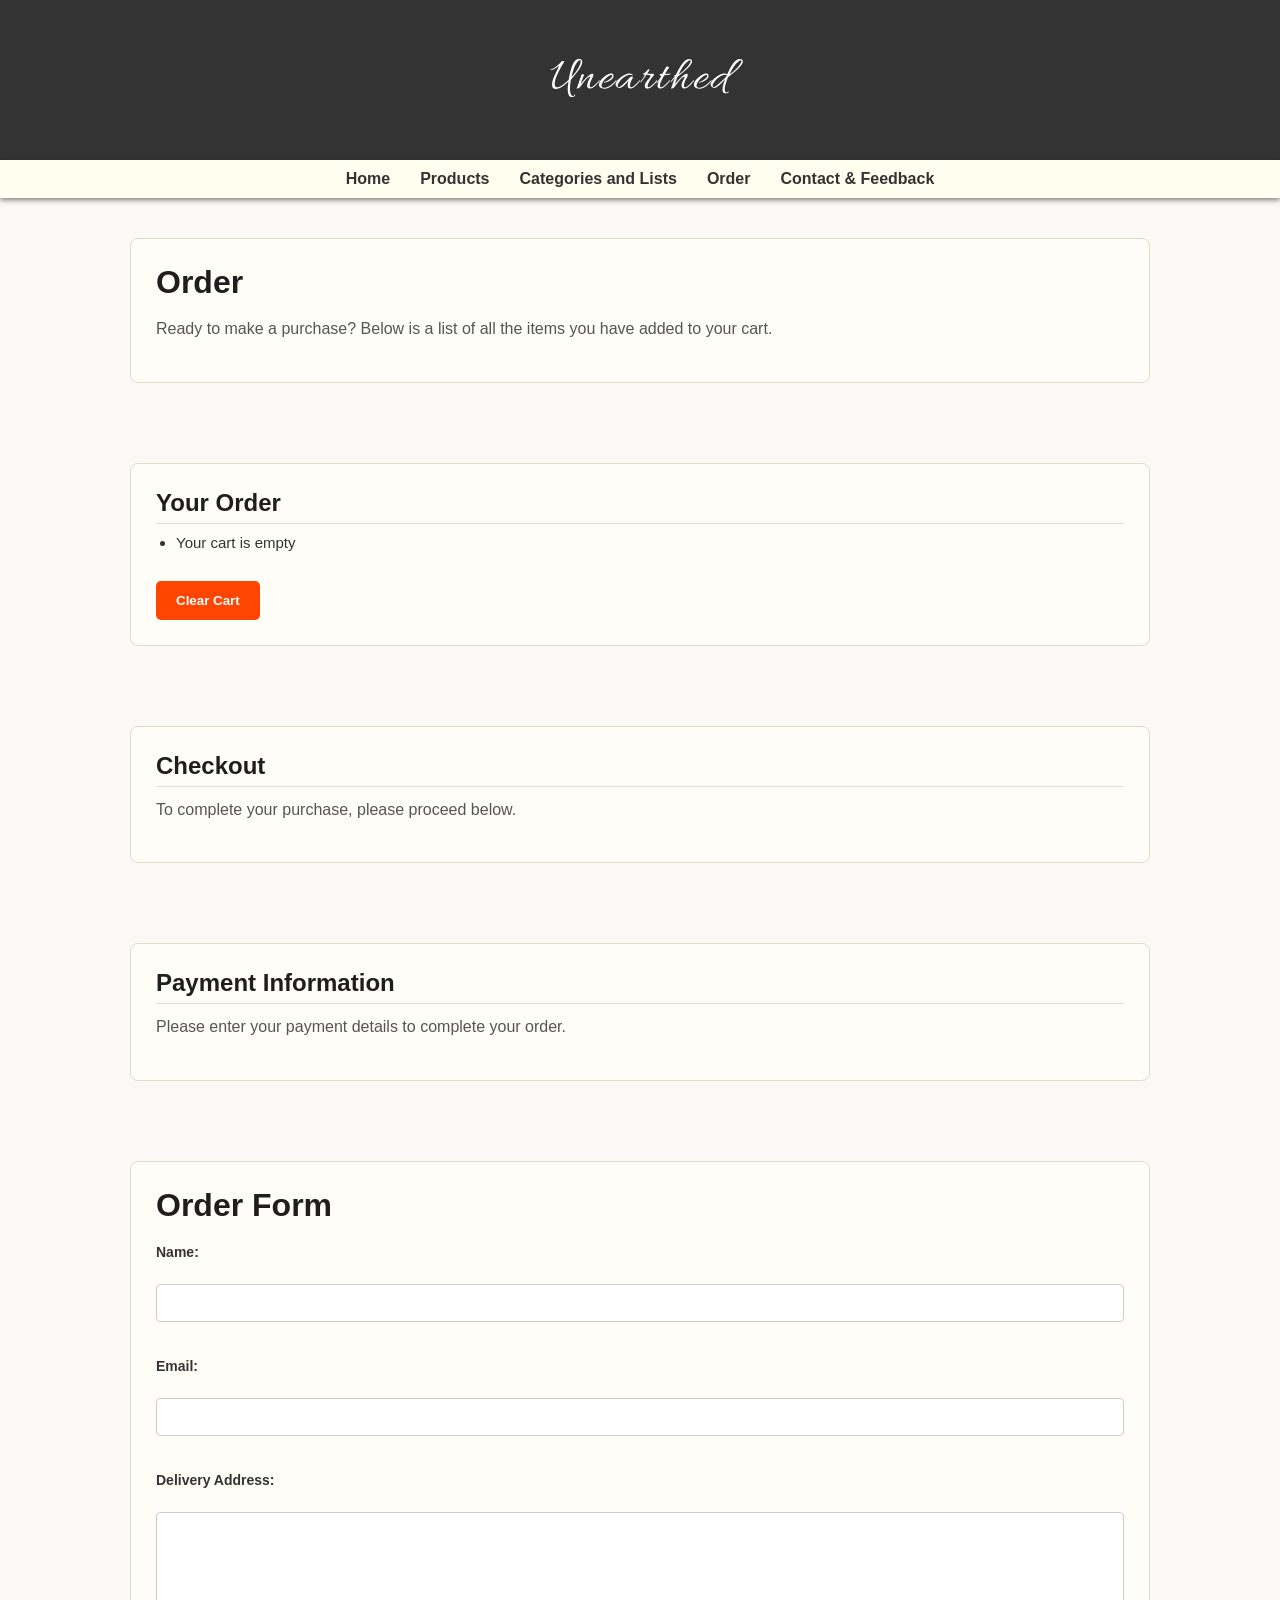
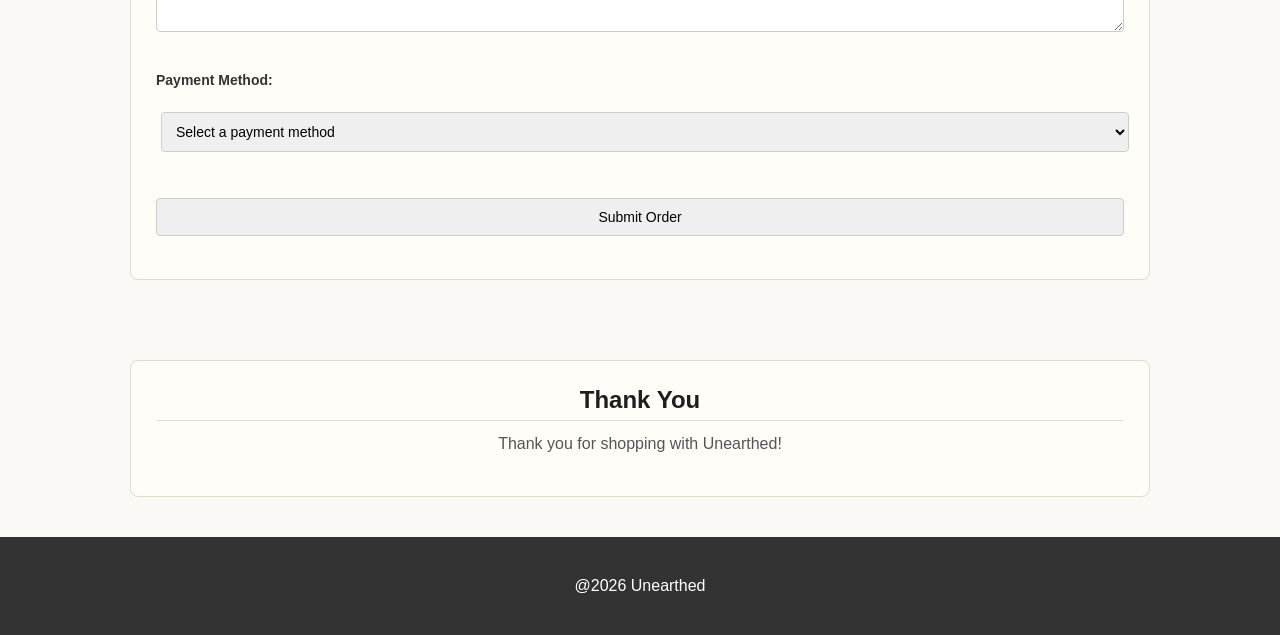
<file: order.html>
<!DOCTYPE html>
<html lang="en">
<head>
  <meta charset="UTF-8">
  <meta name="viewport" content="width=device-width, initial-scale=1.0">
  <title>Unearthed</title>
  <link rel="stylesheet" href="style.css">
  <link href="https://fonts.googleapis.com/css2?family=Allura&display=swap" rel="stylesheet">
</head>

<body>

  <header class="hero-header">
    <div class="overlay">
      <h1 class="brand-name">Unearthed</h1>
    </div>
  </header>

  <!-- Navigation -->
  <nav class="navbar navbar-expand-sm">
    <button id="menu-toggle" aria-label="Open menu">☰</button>
    <ul class="navbar-nav mx-auto" id="nav-links">
        <a href="index.html">Home</a>
        <a href="products.html">Products</a>
        <a href="categories and lists.html">Categories and Lists</a>
        <a href="order.html">Order</a>
        <a href="contact and feedback.html">Contact & Feedback</a>
    </ul>

  </nav>

  <section>
    <h2>Order</h2>
    <p>Ready to make a purchase? Below is a list of all the items you have added to your cart.</p>
  </section>

  <section>
    <h3>Your Order</h3>
    <ul id="order-list"></ul>
    <p id="total-price"></p>
    <ul id="order-list"></ul>
    <p id="total-price"></p>
    <button id="clear-cart" onclick="clearCart()">Clear Cart</button>
</section>

  <section>
    <h3>Checkout</h3>
    <p>To complete your purchase, please proceed below.</p>
  </section>

  <section>
    <h3>Payment Information</h3>
    <p>Please enter your payment details to complete your order.</p>
  </section>

  <section>
    <h2>Order Form</h2>
    <form action="submit_order.html" method="post">
      <label for="name">Name:</label><br>
      <input type="text" id="name" name="name" required><br><br>

      <label for="email">Email:</label><br>
      <input type="email" id="email" name="email" required><br><br>

      <label for="address">Delivery Address:</label><br>
      <textarea id="address" name="address" rows="4" cols="50" required></textarea><br><br>

      <label for="payment">Payment Method:</label><br>
      <select id="payment" name="payment" required>
        <option value="">Select a payment method</option>
        <option value="credit_card">Credit Card</option>
        <option value="cash_on_delivery">Cash On Delivery</option>
        <option value="bank_transfer">Bank Transfer</option>
      </select><br><br>

      <input type="submit" value="Submit Order">
    </form>
  </section>

  <section class="thank-you-section">
    <h3>Thank You</h3>
    <p>Thank you for shopping with Unearthed!</p>
  </section>

  <script src="script.js"></script>
  <script>
    document.getElementById("menu-toggle").addEventListener("click", function () {
        document.getElementById("nav-links").classList.toggle("open");
    });
</script>
</body>

<footer>
  <p>@2026 Unearthed</p>
</footer>

</html>
</file>
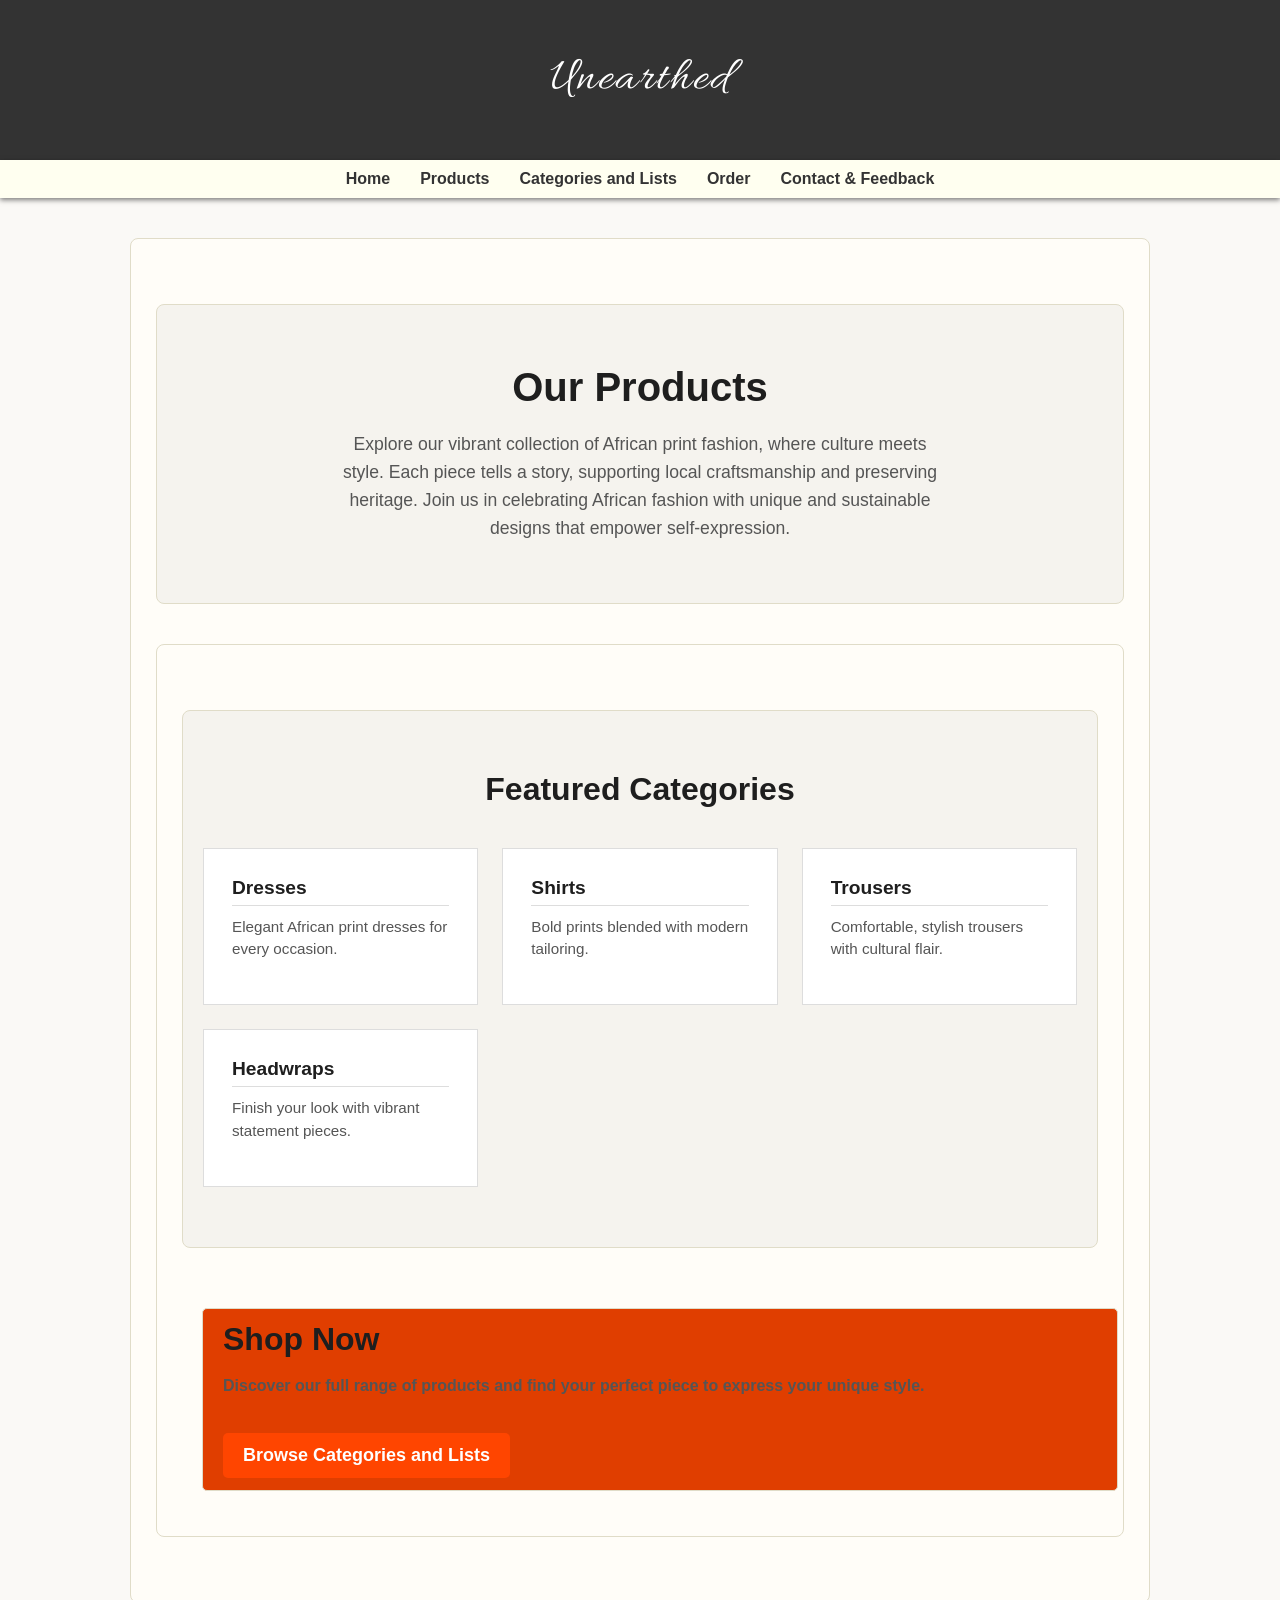
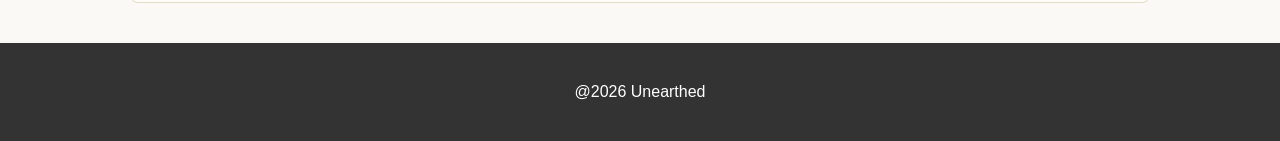
<file: products.html>
<!DOCTYPE html>
<html lang="en"> 
<head> 
    <meta charset="UTF-8"> 
    <meta name="viewport" content="width=device-width, initial-scale=1.0"> 
    <title>Unearthed</title> 
    <link rel="stylesheet" href="style.css">
</head> 

<body> 

     <header class="hero-header"> 
        <div class="overlay">
            <h1 class="brand-name">Unearthed</h1>
            <link href="https://fonts.googleapis.com/css2?family=Allura&display=swap" rel="stylesheet">
        </div>  
    </header> 

    <!--Navigation-->
    <nav class="navbar navbar-expand-sm">
        <button id="menu-toggle" aria-label="Open menu">☰</button>
        <ul class="navbar-nav mx-auto" id="nav-links">

        
            <a href="index.html">Home</a>
            <a href="products.html">Products</a>
            <a href="categories and lists.html">Categories and Lists</a>
            <a href="order.html">Order</a>
            <a href="contact and feedback.html">Contact & Feedback</a>
    
    </nav> 
    <main>
    <section>
        <section class="products-intro">
  <h1>Our Products</h1>

  <p>
    Explore our vibrant collection of African print fashion, where culture
    meets style. Each piece tells a story, supporting local craftsmanship
    and preserving heritage. Join us in celebrating African fashion with
    unique and sustainable designs that empower self-expression.
  </p>
</section>

    <section>
        <section class="products-preview">
  <h2>Featured Categories</h2>

  <div class="product-cards">

    <a href="categories and lists.html#dresses" class="product-card">
      <h3>Dresses</h3>
      <p>Elegant African print dresses for every occasion.</p>
    </a>

    <a href="categories and lists.html#shirts" class="product-card">
      <h3>Shirts</h3>
      <p>Bold prints blended with modern tailoring.</p>
    </a>

    <a href="categories and lists.html#trousers" class="product-card">
      <h3>Trousers</h3>
      <p>Comfortable, stylish trousers with cultural flair.</p>
    </a>

    <a href="categories and lists.html#headwraps" class="product-card">
      <h3>Headwraps</h3>
      <p>Finish your look with vibrant statement pieces.</p>
    </a>

  </div>
</section>

    <section class="shop-now">
  <h2>Shop Now</h2>

  <p>
    Discover our full range of products and find your perfect piece to
    express your unique style.
  </p>

  <a href="categories and lists.html" class="intro-link">Browse Categories and Lists</a>
</section>
</main>
<script>
    document.getElementById("menu-toggle").addEventListener("click", function () {
        document.getElementById("nav-links").classList.toggle("open");
    });
</script>
</body> 
<footer> 

        <p> @2026 Unearthed</p> 

    </footer>

</html>
</file>
<file: style.css>
* {
        margin: 0;
    padding: 0;
    box-sizing: border-box;
}

body {
     font-family: 'Montserrat', sans-serif;
     margin: 0px;
     padding: 0px;
     border : 1px Solid #EODCC8;
     background-color: #FAF9F6;
    border-bottom: 1px solid #EODCC8;
    min-height: 100vh;
    display: flex;
    flex-direction: column;

}

main {
    flex: 1;
}

video {
    width: 100%;
    height: auto;
    border-radius: 10px;
    box-shadow: 0px 4px 8px rgba(0, 0, 0, 0.2);
    margin-top: 20px;
    margin-bottom: 20px;
}

footer {
    background: #333;
    color: white;
    text-align: center;
    padding: 40px 20px;
    margin: 0px;
}

img {
    max-width: 100%;
    height: auto;
}

header {
    background: #333;
  color: white;
  text-align: center;
  padding: 50px 20px;
  box-shadow: 0px 4px 10px rgba(0, 0, 0, 0.5);
  
}

header h1 {
    font-family: 'Allura', cursive;
    font-size: 3rem;
    font-weight: 400;
    letter-spacing: 2px;}


a:hover {
    text-decoration: none;
    color: #ff6347;
    opacity: 0.7;
}


nav {
  background: #fffff0;
  padding: 10px 0;
  text-decoration: none;
  transition: all 0.3s ease-in-out;
  box-shadow: 0px 2px 5px rgba(0, 0, 0, 0.5);
  position: sticky;
    top: 0;
    z-index : 999;
  display: flex;
  justify-content: center;
  align-items: center;


}

nav a {
    font-family: 'Montserrat', sans-serif  ;
  color: #333;
  font-weight: bolder;
  margin: 0 15px;
  text-decoration: none;
  transition: color 0.3s ease-in-out;
}       

.brand-intro {
  background: #f5f5f5;
  padding: 40px;
  border-radius: 10px;
  text-align: center;
}

.brand-intro h2 {
  font-size: 28px;
  margin-bottom: 20px;
}
.brand-intro p {
  font-size: 18px;
  color: #555;
}           

.intro-link {
  display: inline-block;
  margin-top: 20px;
  padding: 12px 20px;
  background: #ff4500;
  color: white;
  text-decoration: none;
  font-size: 18px;
  font-weight: bold;
  border-radius: 5px;
  transition: background-color 0.3s ease-in-out;
}

.products-preview {
  background-color: #f5f3ee; /* soft beige */
  padding: 60px 20px;
}

.products-preview h2 {
  text-align: center;
  font-size: 2rem;
  margin-bottom: 40px;
  color: #1e1e1e;
}

.product-cards {
  display: grid;
  grid-template-columns: repeat(auto-fit, minmax(220px, 1fr));
  gap: 24px;
  max-width: 1000px;
  margin: 0 auto;
}

.product-card {
  background-color: #ffffff;
  padding: 28px;
  text-decoration: none;
  border: 1px solid #ddd;
  transition: transform 0.3s ease, box-shadow 0.3s ease;
}

.product-card h3 {
  margin-bottom: 10px;
  color: #1e1e1e;
  font-size: 1.2rem;
}

.product-card p {
  color: #555;
  line-height: 1.5;
  font-size: 0.95rem;
}

.product-card:hover {
  transform: translateY(-6px);
  box-shadow: 0 12px 30px rgba(0,0,0,0.12);
}

.products-intro {
  background-color: #f5f3ee; /* soft beige */
  text-align: center;
   padding: 60px 20px;  
}
.products-intro h1 {
  font-size: 2.5rem;
  margin-bottom: 20px;
  color: #1e1e1e;
}           

.products-intro p {
  font-size: 1.1rem;
  color: #555;
  max-width: 600px;
  margin: 0 auto;
}

.category-list {
  list-style: none;
  padding: 0;
  display: grid;
  grid-template-columns: repeat(auto-fit, minmax(180px, 1fr));
  gap: 16px;
}

.category-list li a {
  display: block;
  background-color: #ffffff;
  padding: 18px;
  text-decoration: none;
  text-align: center;
  font-weight: 600;
  color: #1e1e1e;
  border: 1px solid #ddd;
  transition: transform 0.3s ease, box-shadow 0.3s ease;
}

.category-list li a:hover {
  transform: translateY(-4px);
  box-shadow: 0 8px 20px rgba(0, 0, 0, 0.12);

}

.product-section {
  padding: 40px 20px;     
  margin: 50px auto;  
  margin-bottom: 15px;  
  border-top: 1px solid #ccc;  
  max-width: 900px;
}

.item-options {
  margin-bottom: 40px;
}

.price {
  font-weight: bold;
  margin: 10px 0;
}

select {
  padding: 5px;
  margin-left: 5px;
}

button {
  display: inline-block;
  margin-top: 10px;
  padding: 12px 20px;
  background-color: #ff4500; /* brand orange */
  color: white;
  border: none;
  cursor: pointer;
  font-weight: bold;
  border-radius: 5px;
  transition: background-color 0.3s ease-in-out;
}

button:hover {
  background-color: #e03e00;
}

.shop-now {
  display: inline-block;
  margin : 20px auto;
  margin-left: 20px;
  margin-right:20px;
  padding: 12px 20px;
    background-color: #e03e00;
  color: white;
  text-decoration: none;
  font-size: 16px;
  font-weight: bold;
  border-radius: 5px;
}


.shop-now:hover {
  background-color: #ff4500;
}

/*--ORDER PAGE SECTIONS --- */

section {
    width: 100%;
  max-width: 1020px;
  margin: 40px auto;
  padding: 25px;
  background-color: #fffdf8;
  border: 1px solid #E0DCC8;
  border-radius: 8px;
}

/* Main page heading */
section h2 {
  font-size: 32px;
  margin-bottom: 12px;
  color: #1e1e1e;
}


section h3 {
  font-size: 24px;
  margin-bottom: 10px;
  color: #1e1e1e;
  border-bottom: 1px solid #ddd;
  padding-bottom: 6px;
}

/* Paragraph text */
section p {
  font-size: 16px;
  color: #555;
  line-height: 1.6;
  margin-bottom: 15px;
}

/* Order list */
section ul {
  list-style: disc;
  padding-left: 20px;
  margin-bottom: 20px;
}

section ul li {
  margin-bottom: 8px;
  font-size: 15px;
  color: #333;
}

/*-- Order form--*/

form {
  margin-top: 20px;
}

/* Labels */
form label {
  display: block;
  font-weight: bold;
  margin-bottom: 6px;

}

  
/* --CATEGORIES & LISTS –-*/

/* Categories container */
.categories {
  max-width: 1100px;
  margin: 40px auto;
  padding: 20px;
}

/* Product sections as clear cards */
.product-section {
  background-color: #fffdf8;
  border: 1px solid #E0DCC8;
  border-radius: 8px;
  padding: 30px;
  margin-bottom: 60px;
}

/* Product images centered and consistent */
.product-section img {
  display: block;
  max-width: 520px;
  width: 100%;
  margin: 25px auto 10px auto;
  border-radius: 6px;
}

/* Options box under each image */
.item-options {
  max-width: 520px;
  margin: 0 auto 40px auto;
  padding: 15px;
  background-color: #f5f3ee;
  border: 1px solid #ddd;
  border-radius: 6px;
}

.item-options label {
  display: block;
  margin-bottom: 10px;
  font-size: 14px;
  font-weight: bold;
}


.item-options input,
.item-options select {
  width: 100%;
  padding: 8px;
  font-size: 14px;
  margin-top: 5px;
}

/* -- CONTACT & FEEDBACK PAGE -- */

section {
  width: 100%;
  max-width: 1020px;
  margin: 40px auto;
  padding: 25px;
  background-color: #fffdf8;
  border: 1px solid #E0DCC8;
  border-radius: 8px;
}


section h2 {
  font-size: 32px;
  margin-bottom: 15px;
  color: #1e1e1e;
}


section h3 {
  font-size: 24px;
  margin-bottom: 10px;
  color: #1e1e1e;
  border-bottom: 1px solid #ddd;
  padding-bottom: 6px;
}

/* Paragraph text */
section p {
  font-size: 16px;
  color: #555;
  line-height: 1.6;
  margin-bottom: 15px;
}

/* -- FEEDBACK FORM -- */

form {
  margin-top: 20px;
}

/* Labels */
form label {
  display: block;
  font-weight: bold;
  margin-bottom: 6px;
  font-size: 14px;
  color: #333;
}

/* Inputs, select, textarea */
form input,
form textarea,
form select {
  width: 100%;
  padding: 10px;
  font-size: 14px;
  font-family: 'Montserrat', sans-serif;
  border: 1px solid #ccc;
  border-radius: 4px;
  margin-bottom: 18px;
}

/* Textarea behaviour */
form textarea {
  resize: vertical;
  min-height: 120px;
}


form button,
form input[type="submit"] {
  margin-top: 10px;
}


section strong {
  color: #1e1e1e;
}

/* Thank you section in theh middle of the page */
.thank-you-section {
  text-align: center;
}
/* -- NAVBAR RESPONSIVE TOGGLE -- */

#menu-toggle {
    display: none;
    background: none;
    border: none;
    font-size: 1.8rem;
    cursor: pointer;
    color: #333;
    padding: 5px 10px;
    margin-right: auto;
}

#nav-links {
    display: flex;
    flex-direction: row;
    list-style: none;
    margin: 0;
    padding: 0;
}

@media (max-width: 768px) {
    #menu-toggle {
        display: block;
    }

    #nav-links {
        display: none;
        flex-direction: column;
        width: 100%;
        background: #fffff0;
        padding: 10px 0;
    }

    #nav-links.open {
        display: flex;
    }

    nav {
        flex-wrap: wrap;
        justify-content: flex-start;
    }

    nav a {
        padding: 10px 20px;
        margin: 0;
        border-bottom: 1px solid #e0dcc8;
    }
}
</file>
